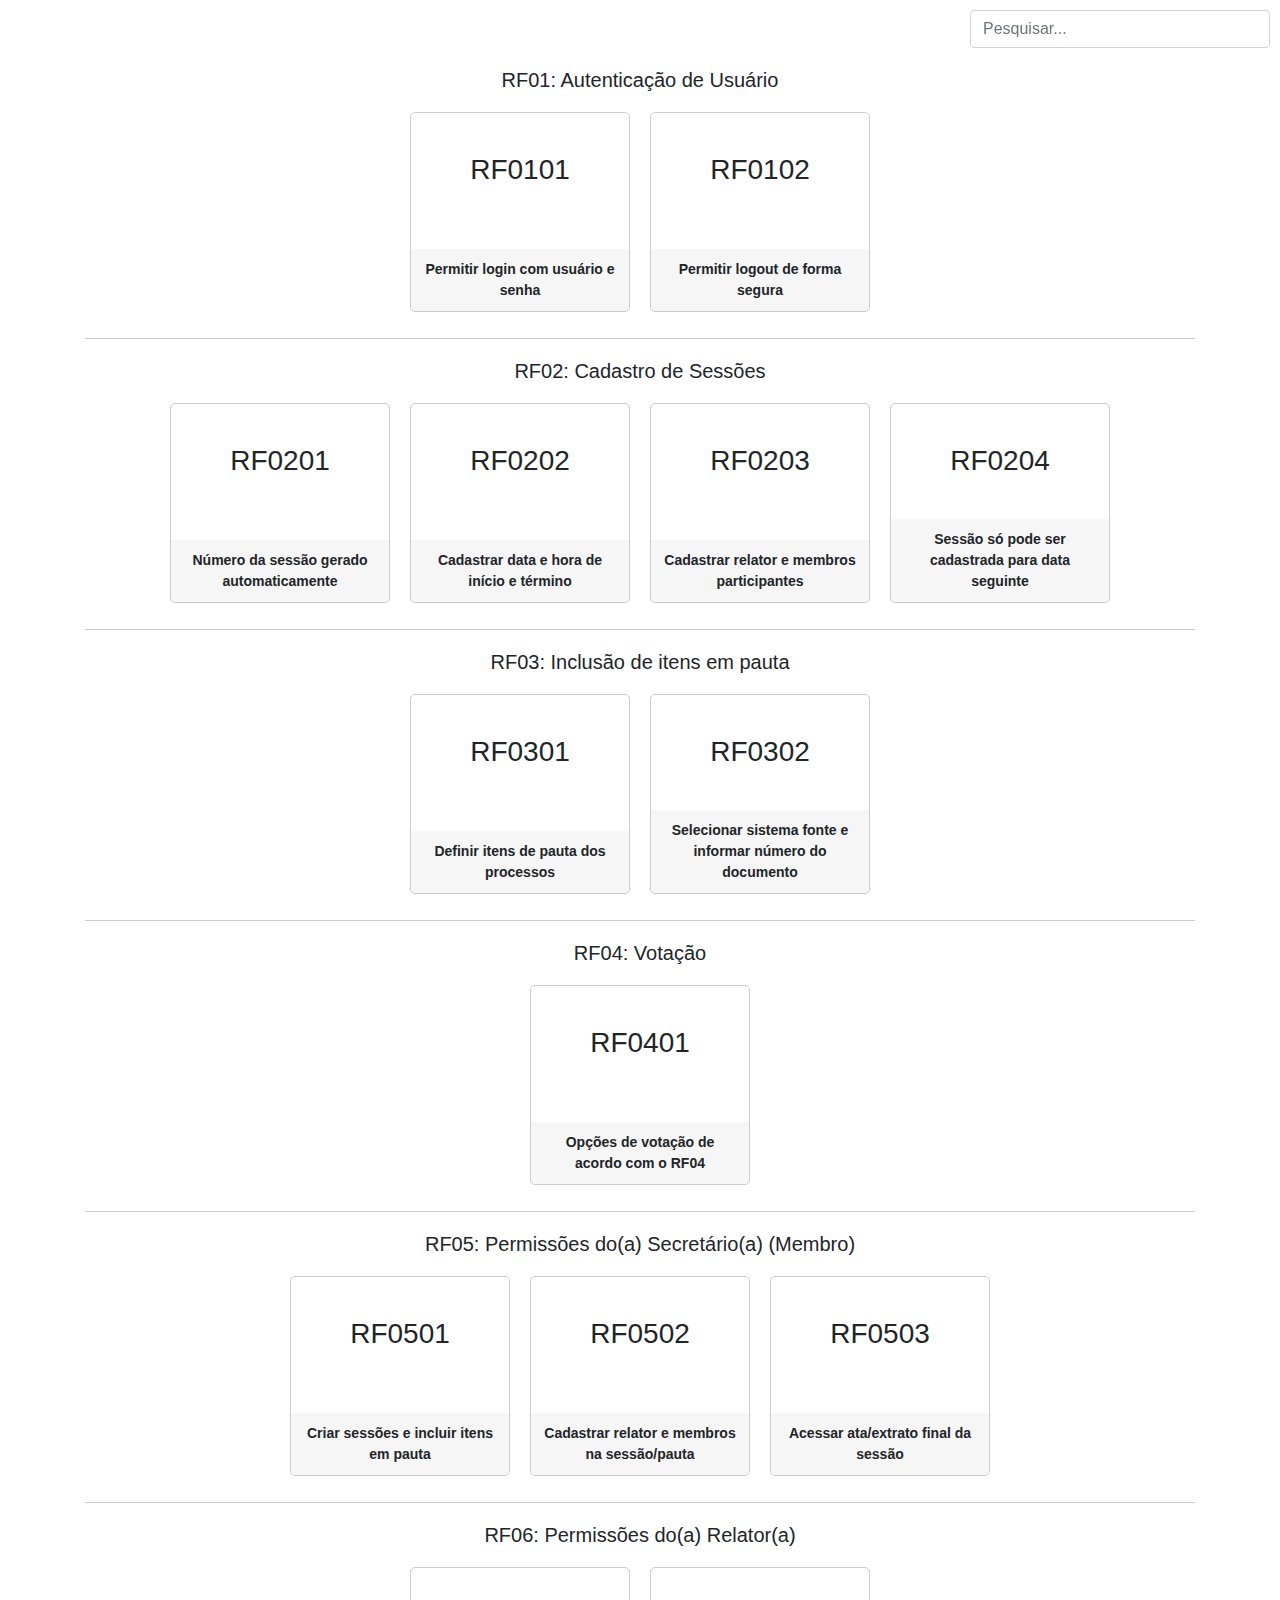
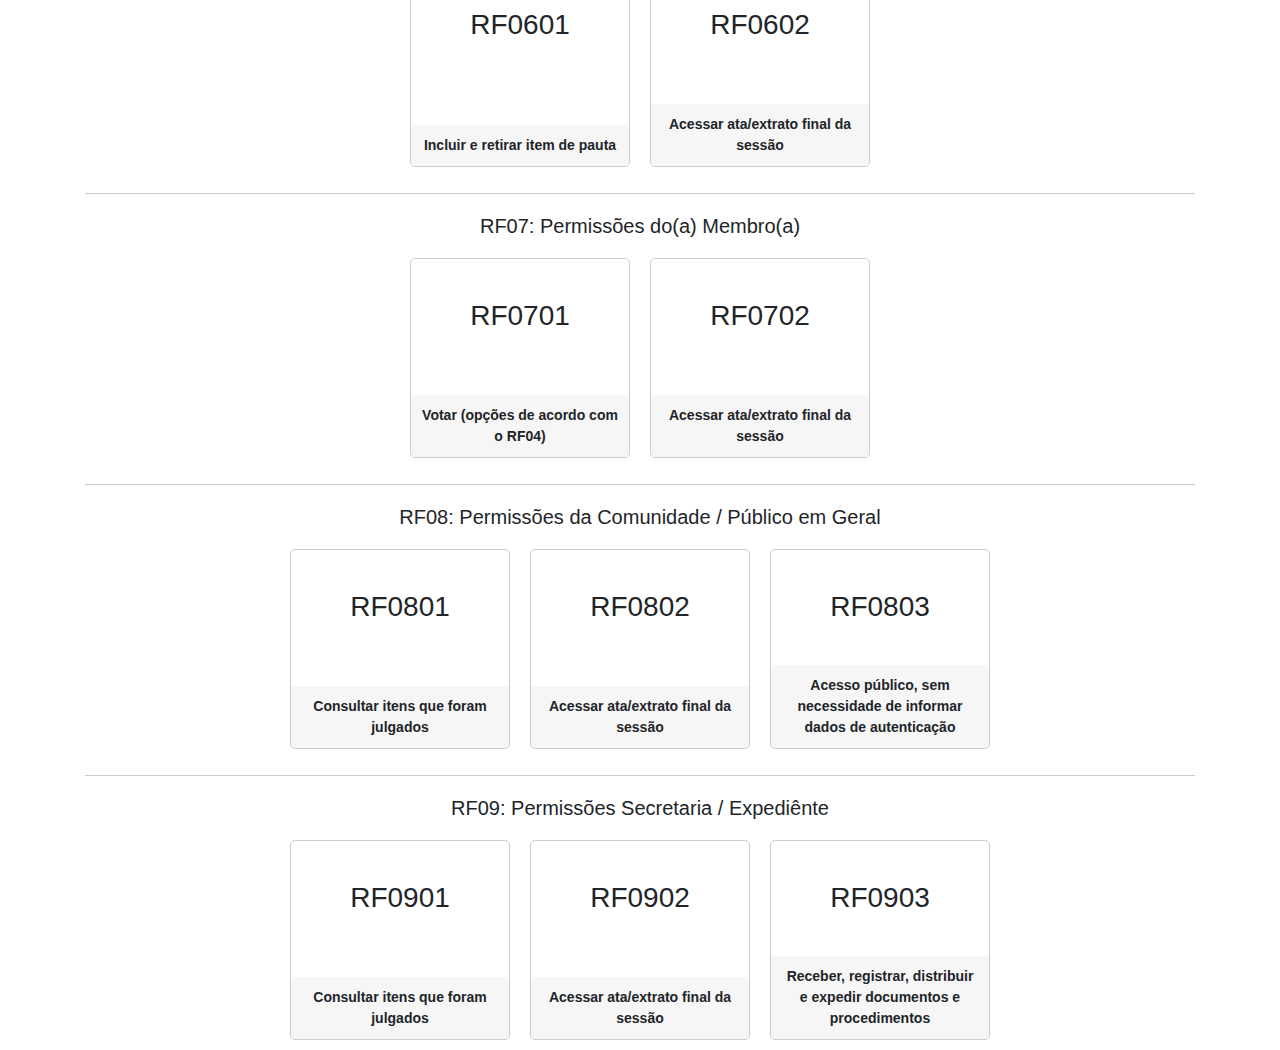
<file: outras/requisitos.html>
<!DOCTYPE html>
<html lang="pt-br">

<head>
    <meta charset="UTF-8">
    <meta name="viewport" content="width=device-width, initial-scale=1.0">
    <title>Requisitos Funcionais</title>
    <link href="https://maxcdn.bootstrapcdn.com/bootstrap/4.5.2/css/bootstrap.min.css" rel="stylesheet">
    <style>
        .card-container {
            display: flex;
            flex-wrap: wrap;
            justify-content: center;
            align-items: flex-start;
        }

        .card {
            width: 220px;
            height: 200px;
            margin: 10px;
            border-radius: 5px;
            border: 1px solid #ccc;
            text-align: center;
            cursor: pointer;
            transition: transform 0.2s;
            position: relative;
        }

        .card:hover {
            transform: scale(1.05);
        }

        .card-text {
            font-size: 14px;
            font-weight: bold;
            padding: 10px;
            background-color: #f6f6f6;
            border-bottom-left-radius: 5px;
            border-bottom-right-radius: 5px;
            position: absolute;
            width: 100%;
            bottom: 0;
        }

        .card h3 {
            margin-top: 40px;
        }

        .section-title {
            width: 100%;
            text-align: center;
            margin-top: 20px;
            margin-bottom: 10px;
        }

        hr {
            width: 100%;
            border-top: 1px solid #ccc;
        }

        .search-bar {
            position: fixed;
            top: 10px;
            right: 10px;
            width: 300px;
            z-index: 1000;
        }

        mark {
            background-color: yellow;
        }
    </style>
</head>

<body>
    <div class="search-bar">
        <input type="text" id="searchInput" class="form-control" placeholder="Pesquisar...">
    </div>

    <div class="container mt-5">
        <div class="row">
            <div class="col-12">
                <h5 class="section-title">RF01: Autenticação de Usuário</h5>
                <div class="card-container">
                    <!-- RF01 Cards -->
                    <div class="card" onclick="window.location.href='link-to-RF0101.html'">
                        <h3>RF0101</h3>
                        <div class="card-text">Permitir login com usuário e senha</div>
                    </div>
                    <div class="card" onclick="window.location.href='link-to-RF0102.html'">
                        <h3>RF0102</h3>
                        <div class="card-text">Permitir logout de forma segura</div>
                    </div>
                </div>

                <hr>

                <h5 class="section-title">RF02: Cadastro de Sessões</h5>
                <div class="card-container">
                    <!-- RF02 Cards -->
                    <div class="card" onclick="window.location.href='link-to-RF0201.html'">
                        <h3>RF0201</h3>
                        <div class="card-text">Número da sessão gerado automaticamente</div>
                    </div>
                    <div class="card" onclick="window.location.href='link-to-RF0202.html'">
                        <h3>RF0202</h3>
                        <div class="card-text">Cadastrar data e hora de início e término</div>
                    </div>
                    <div class="card" onclick="window.location.href='link-to-RF0203.html'">
                        <h3>RF0203</h3>
                        <div class="card-text">Cadastrar relator e membros participantes</div>
                    </div>
                    <div class="card" onclick="window.location.href='link-to-RF0204.html'">
                        <h3>RF0204</h3>
                        <div class="card-text">Sessão só pode ser cadastrada para data seguinte</div>
                    </div>
                </div>

                <hr>

                <h5 class="section-title">RF03: Inclusão de itens em pauta</h5>
                <div class="card-container">
                    <!-- RF03 Cards -->
                    <div class="card" onclick="window.location.href='link-to-RF0301.html'">
                        <h3>RF0301</h3>
                        <div class="card-text">Definir itens de pauta dos processos</div>
                    </div>
                    <div class="card" onclick="window.location.href='link-to-RF0302.html'">
                        <h3>RF0302</h3>
                        <div class="card-text">Selecionar sistema fonte e informar número do documento</div>
                    </div>
                </div>

                <hr>

                <h5 class="section-title">RF04: Votação</h5>
                <div class="card-container">
                    <!-- RF04 Cards -->
                    <div class="card" onclick="window.location.href='link-to-RF0401.html'">
                        <h3>RF0401</h3>
                        <div class="card-text">Opções de votação de acordo com o RF04</div>
                    </div>
                </div>

                <hr>

                <h5 class="section-title">RF05: Permissões do(a) Secretário(a) (Membro)</h5>
                <div class="card-container">
                    <!-- RF05 Cards -->
                    <div class="card" onclick="window.location.href='link-to-RF0501.html'">
                        <h3>RF0501</h3>
                        <div class="card-text">Criar sessões e incluir itens em pauta</div>
                    </div>
                    <div class="card" onclick="window.location.href='link-to-RF0502.html'">
                        <h3>RF0502</h3>
                        <div class="card-text">Cadastrar relator e membros na sessão/pauta</div>
                    </div>
                    <div class="card" onclick="window.location.href='link-to-RF0503.html'">
                        <h3>RF0503</h3>
                        <div class="card-text">Acessar ata/extrato final da sessão</div>
                    </div>
                </div>

                <hr>

                <h5 class="section-title">RF06: Permissões do(a) Relator(a)</h5>
                <div class="card-container">
                    <!-- RF06 Cards -->
                    <div class="card" onclick="window.location.href='link-to-RF0601.html'">
                        <h3>RF0601</h3>
                        <div class="card-text">Incluir e retirar item de pauta</div>
                    </div>
                    <div class="card" onclick="window.location.href='link-to-RF0602.html'">
                        <h3>RF0602</h3>
                        <div class="card-text">Acessar ata/extrato final da sessão</div>
                    </div>
                </div>

                <hr>

                <h5 class="section-title">RF07: Permissões do(a) Membro(a)</h5>
                <div class="card-container">
                    <!-- RF07 Cards -->
                    <div class="card" onclick="window.location.href='link-to-RF0701.html'">
                        <h3>RF0701</h3>
                        <div class="card-text">Votar (opções de acordo com o RF04)</div>
                    </div>
                    <div class="card" onclick="window.location.href='link-to-RF0702.html'">
                        <h3>RF0702</h3>
                        <div class="card-text">Acessar ata/extrato final da sessão</div>
                    </div>
                </div>

                <hr>

                <h5 class="section-title">RF08: Permissões da Comunidade / Público em Geral</h5>
                <div class="card-container">
                    <!-- RF08 Cards -->
                    <div class="card" onclick="window.location.href='link-to-RF0801.html'">
                        <h3>RF0801</h3>
                        <div class="card-text">Consultar itens que foram julgados</div>
                    </div>
                    <div class="card" onclick="window.location.href='link-to-RF0802.html'">
                        <h3>RF0802</h3>
                        <div class="card-text">Acessar ata/extrato final da sessão</div>
                    </div>
                    <div class="card" onclick="window.location.href='link-to-RF0803.html'">
                        <h3>RF0803</h3>
                        <div class="card-text">Acesso público, sem necessidade de informar dados de autenticação</div>
                    </div>
                </div>

                <hr>

                <h5 class="section-title">RF09: Permissões Secretaria / Expediênte</h5>
                <div class="card-container">
                    <!-- RF09 Cards -->
                    <div class="card" onclick="window.location.href='link-to-RF0901.html'">
                        <h3>RF0901</h3>
                        <div class="card-text">Consultar itens que foram julgados</div>
                    </div>
                    <div class="card" onclick="window.location.href='link-to-RF0902.html'">
                        <h3>RF0902</h3>
                        <div class="card-text">Acessar ata/extrato final da sessão</div>
                    </div>
                    <div class="card" onclick="window.location.href='link-to-RF0903.html'">
                        <h3>RF0903</h3>
                        <div class="card-text">Receber, registrar, distribuir e expedir documentos e procedimentos</div>
                    </div>
                </div>
            </div>
        </div>
    </div>

    <script src="https://ajax.googleapis.com/ajax/libs/jquery/3.5.1/jquery.min.js"></script>
    <script src="https://cdnjs.cloudflare.com/ajax/libs/popper.js/1.16.0/umd/popper.min.js"></script>
    <script src="https://maxcdn.bootstrapcdn.com/bootstrap/4.5.2/js/bootstrap.min.js"></script>
    
    <script>
        document.getElementById('searchInput').addEventListener('input', function() {
            var filter = this.value.trim().toLowerCase();
            var cards = document.getElementsByClassName('card');
            Array.prototype.forEach.call(cards, function(card) {
                var text = card.textContent || card.innerText;
                if (filter === "") {
                    card.style.display = "";
                    card.innerHTML = card.innerHTML.replace(/<\/?mark[^>]*>/g, ''); // Remove existing <mark> tags
                } else if (similarMatch(text, filter)) {
                    card.style.display = "";
                    highlight(card, filter);
                } else {
                    card.style.display = "none";
                }
            });
        });
    
        function highlight(card, filter) {
            var innerHTML = card.innerHTML;
            var regex = new RegExp(filter, 'gi');
            innerHTML = innerHTML.replace(/<\/?mark[^>]*>/g, ''); // Remove existing <mark> tags
            innerHTML = innerHTML.replace(regex, function(match) {
                return '<mark>' + match + '</mark>';
            });
            card.innerHTML = innerHTML;
        }
    
        function similarMatch(text, filter) {
            var stemmedText = text.toLowerCase().replace(/(ões|ão|ar|er|ir|s|es|ás|em|ens|is|e|r|d|m|c)$/gi, '');
            var stemmedFilter = filter.toLowerCase().replace(/(ões|ão|ar|er|ir|s|es|ás|em|ens|is|e|r|d|m|c)$/gi, '');
            return stemmedText.includes(stemmedFilter);
        }
    </script>
    
    
    
    
</body>

</html>
</file>
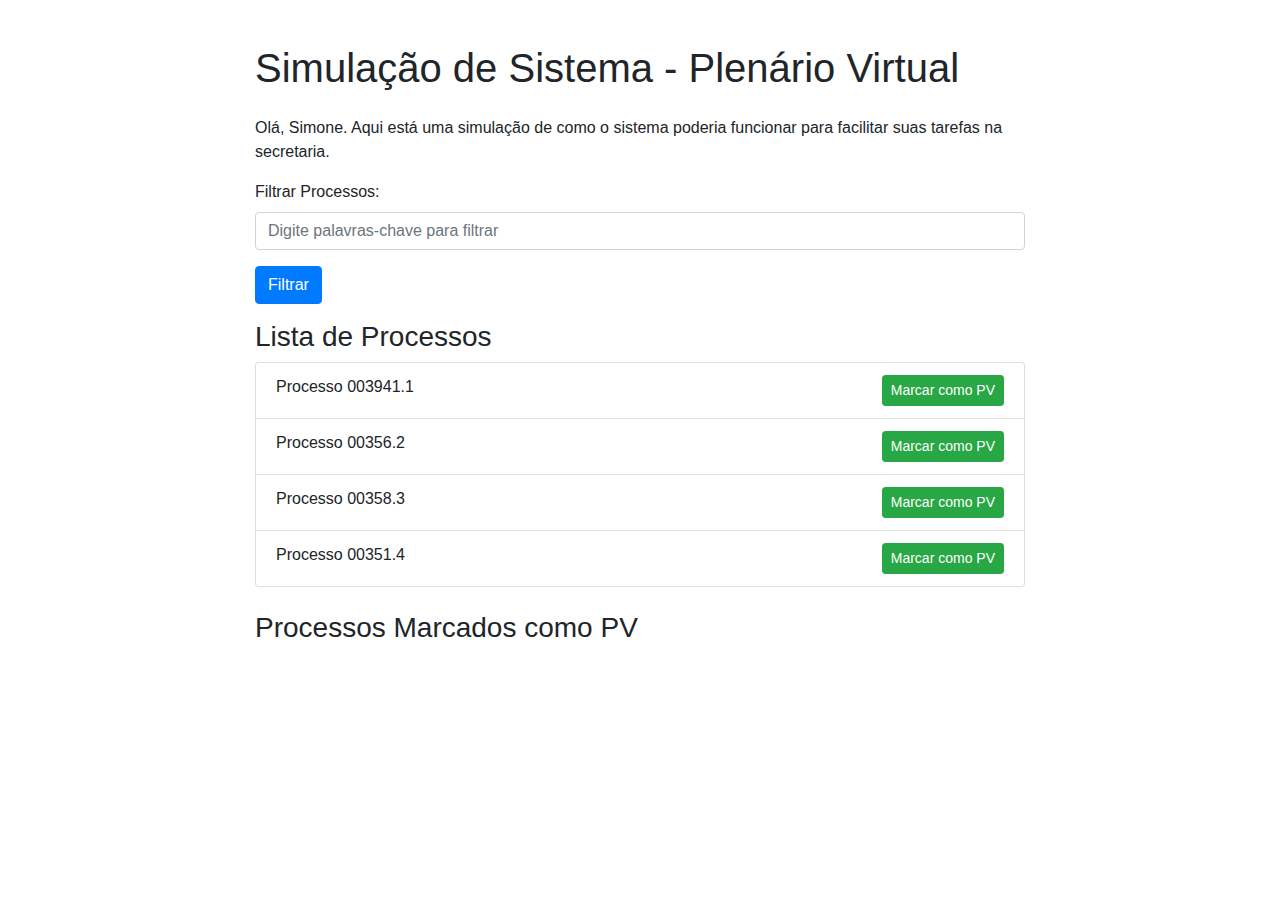
<file: outras/telamarcarpv.html>
<!DOCTYPE html>
<html lang="pt-BR">
<head>
    <meta charset="UTF-8">
    <meta name="viewport" content="width=device-width, initial-scale=1.0">
    <title>Simulação de Sistema - Plenário Virtual</title>
    <link href="https://maxcdn.bootstrapcdn.com/bootstrap/4.5.2/css/bootstrap.min.css" rel="stylesheet">
    <style>
        body {
            padding: 20px;
        }
        .container {
            max-width: 800px;
        }
    </style>
</head>
<body>
    <div class="container">
        <h1 class="my-4">Simulação de Sistema - Plenário Virtual</h1>
        <p>Olá, Simone. Aqui está uma simulação de como o sistema poderia funcionar para facilitar suas tarefas na secretaria.</p>
        
        <div class="form-group">
            <label for="filter">Filtrar Processos:</label>
            <input type="text" class="form-control" id="filter" placeholder="Digite palavras-chave para filtrar">
        </div>
        
        <button class="btn btn-primary mb-3" onclick="filtrarProcessos()">Filtrar</button>
        
        <h3>Lista de Processos</h3>
        <ul class="list-group" id="processList">
            <li class="list-group-item">
                Processo 003941.1 <button class="btn btn-sm btn-success float-right" onclick="marcarPV(this)">Marcar como PV</button>
            </li>
            <li class="list-group-item">
                Processo 00356.2 <button class="btn btn-sm btn-success float-right" onclick="marcarPV(this)">Marcar como PV</button>
            </li>
            <li class="list-group-item">
                Processo 00358.3 <button class="btn btn-sm btn-success float-right" onclick="marcarPV(this)">Marcar como PV</button>
            </li>
            <li class="list-group-item">
                Processo 00351.4 <button class="btn btn-sm btn-success float-right" onclick="marcarPV(this)">Marcar como PV</button>
            </li>
        </ul>
        
        <h3 class="mt-4">Processos Marcados como PV</h3>
        <ul class="list-group" id="pvList">
            <!-- Processos marcados como PV serão adicionados aqui -->
        </ul>
    </div>

    <script>
        function filtrarProcessos() {
            const filter = document.getElementById('filter').value.toLowerCase();
            const processList = document.getElementById('processList');
            const items = processList.getElementsByTagName('li');
            
            for (let i = 0; i < items.length; i++) {
                let item = items[i];
                if (item.innerHTML.toLowerCase().indexOf(filter) > -1) {
                    item.style.display = "";
                } else {
                    item.style.display = "none";
                }
            }
        }

        function marcarPV(button) {
            const processItem = button.parentNode;
            const pvList = document.getElementById('pvList');
            
            button.remove();
            processItem.classList.remove('list-group-item');
            processItem.classList.add('list-group-item-success');
            pvList.appendChild(processItem);
        }
    </script>
    
    <script src="https://code.jquery.com/jquery-3.5.1.slim.min.js"></script>
    <script src="https://cdn.jsdelivr.net/npm/@popperjs/core@2.5.4/dist/umd/popper.min.js"></script>
    <script src="https://maxcdn.bootstrapcdn.com/bootstrap/4.5.2/js/bootstrap.min.js"></script>
</body>
</html>
</file>
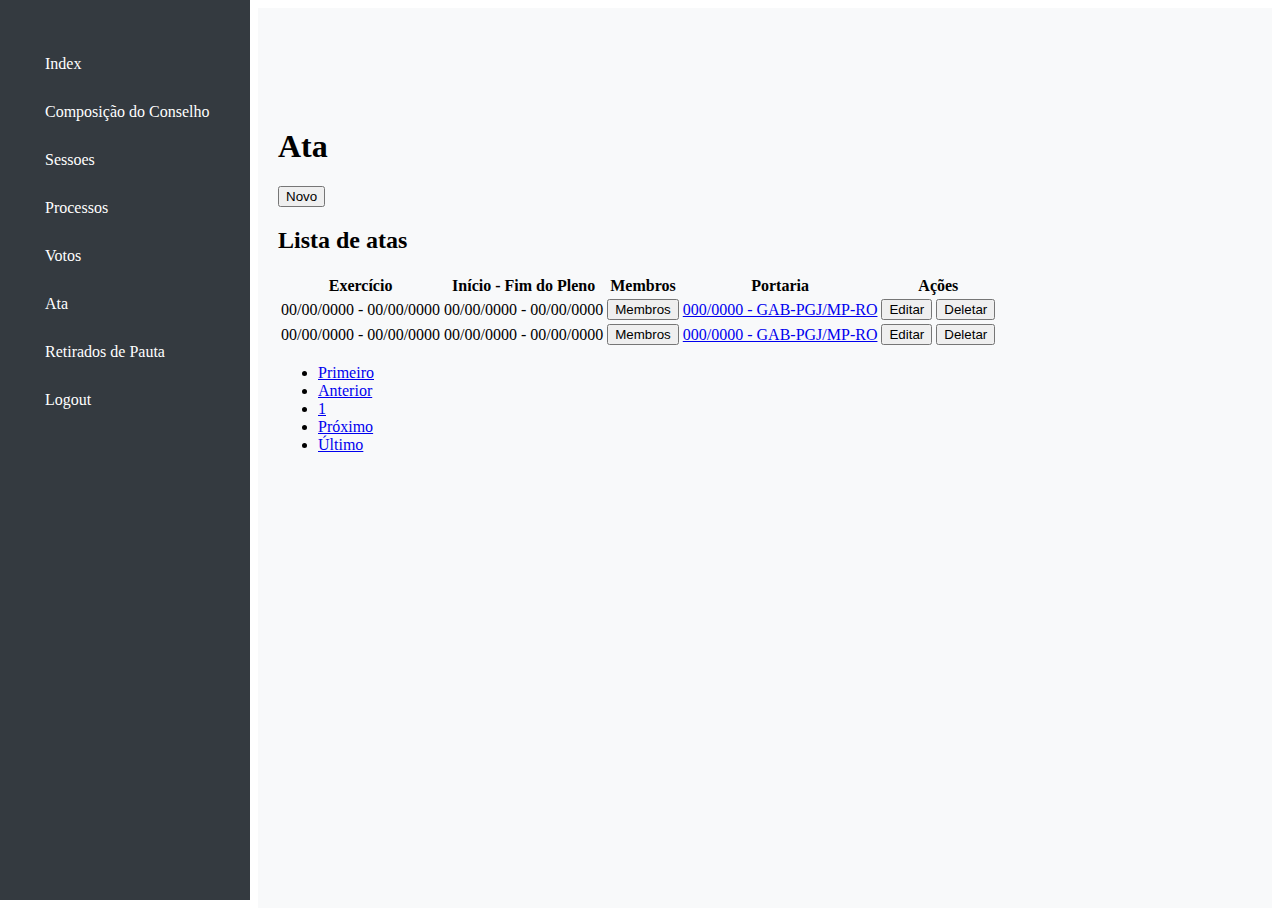
<file: paginas/atas.html>
<!DOCTYPE html>
<html lang="en">
<head>
    <meta charset="UTF-8">
    <meta http-equiv="X-UA-Compatible" content="IE=edge">
    <meta name="viewport" content="width=device-width, initial-scale=1.0">
    <title>Composição dos membros</title>
    <!-- Link para Lineicons para ícones -->
    <link href="https://cdn.lineicons.com/4.0/lineicons.css" rel="stylesheet" />
    <!-- Link para Bootstrap CSS -->
    <link href="https://cdn.jsdelivr.net/npm/bootstrap@5.3.0-alpha3/dist/css/bootstrap.min.css" rel="stylesheet"
        integrity="sha384-KK94CHFLLe+nY2dmCWGMq91rCGa5gtU4mk92HdvYe+M/SXH301p5ILy+dN9+nJOZ" crossorigin="anonymous">
    <!-- Link para CSS personalizado -->
    <link rel="stylesheet" href="/css/style.css">
</head>
<body>
    <div class="wrapper">


    


        <!-- Placeholder para o menu dinâmico -->
        <div id="menu"></div>

        
        <main class="main p-3">
            <div id="content">
                <div class="main-content">
                    <div class="d-flex justify-content-between flex-wrap flex-md-nowrap align-items-center pt-3 pb-2 mb-3 border-bottom">
                        <h1 class="h2">Ata</h1>
                        <div class="btn-toolbar mb-2 mb-md-0">
                            <button type="button" class="btn btn-sm btn-outline-secondary">
                                Novo
                            </button>
                        </div>
                    </div>
                
                    <h2>Lista de atas</h2>
                    <div class="table-responsive">
                        <table class="table table-bordered table-hover table-sm">
                            <thead>
                                <tr class="table-header">
                                    <th>Exercício</th>
                                    <th>Início - Fim do Pleno</th>
                                    <th>Membros</th>
                                    <th>Portaria</th>
                                    <th>Ações</th>
                                </tr>
                            </thead>
                            <tbody>
                                <tr class="table-content">
                                    <td>00/00/0000 - 00/00/0000</td>
                                    <td>00/00/0000 - 00/00/0000</td>
                                    <td><button class="btn btn-primary btn-sm">Membros</button></td>
                                    <td><a href="#" class="btn btn-link">000/0000 - GAB-PGJ/MP-RO</a></td>
                                    <td>
                                        <button class="btn btn-sm btn-warning">Editar</button>
                                        <button class="btn btn-sm btn-danger">Deletar</button>
                                    </td>
                                </tr>
                                <tr class="table-content">
                                    <td>00/00/0000 - 00/00/0000</td>
                                    <td>00/00/0000 - 00/00/0000</td>

                                    <td>
                                        <button class="btn btn-primary btn-sm">Membros</button>
                                    </td>
                                    <td><a href="#" class="btn btn-link">000/0000 - GAB-PGJ/MP-RO</a></td>
                                    <td>
                                        <button class="btn btn-sm btn-warning">Editar</button>
                                        <button class="btn btn-sm btn-danger">Deletar</button>
                                    </td>
                                </tr>
                            </tbody>
                        </table>
                    </div>
                    <nav aria-label="Page navigation example">
                        <ul class="pagination">
                            <li class="page-item"><a class="page-link" href="#">Primeiro</a></li>
                            <li class="page-item"><a class="page-link" href="#">Anterior</a></li>
                            <li class="page-item"><a class="page-link" href="#">1</a></li>
                            <li class="page-item"><a class="page-link" href="#">Próximo</a></li>
                            <li class="page-item"><a class="page-link" href="#">Último</a></li>
                        </ul>
                    </nav>
                </div>
            </div>
        </main>
    </div>
    <!-- Link para o bundle JS do Bootstrap -->
    <script src="https://cdn.jsdelivr.net/npm/bootstrap@5.3.0-alpha3/dist/js/bootstrap.bundle.min.js"
        integrity="sha384-ENjdO4Dr2bkBIFxQpeoTz1HIcje39Wm4jDKdf19U8gI4ddQ3GYNS7NTKfAdVQSZe" crossorigin="anonymous"></script>
    <!-- Link para o script personalizado para carregar o menu -->
    <script src="/script/script.js"></script>
</body>
</html>
</file>
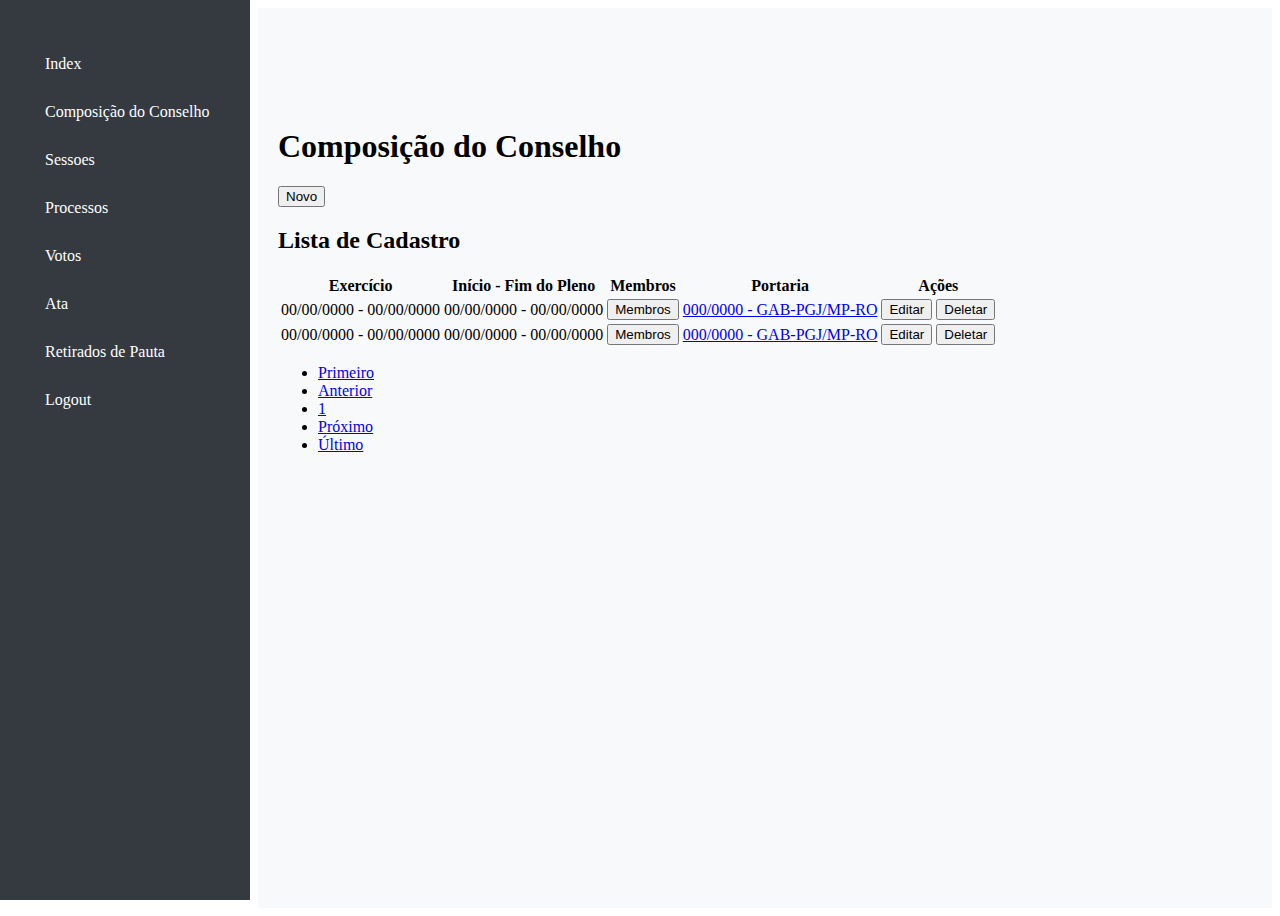
<file: paginas/composicao.html>
<!DOCTYPE html>
<html lang="en">
<head>
    <meta charset="UTF-8">
    <meta http-equiv="X-UA-Compatible" content="IE=edge">
    <meta name="viewport" content="width=device-width, initial-scale=1.0">
    <title>Composição dos membros</title>
    <!-- Link para Lineicons para ícones -->
    <link href="https://cdn.lineicons.com/4.0/lineicons.css" rel="stylesheet" />
    <!-- Link para Bootstrap CSS -->
    <link href="https://cdn.jsdelivr.net/npm/bootstrap@5.3.0-alpha3/dist/css/bootstrap.min.css" rel="stylesheet"
        integrity="sha384-KK94CHFLLe+nY2dmCWGMq91rCGa5gtU4mk92HdvYe+M/SXH301p5ILy+dN9+nJOZ" crossorigin="anonymous">
    <!-- Link para CSS personalizado -->
    <link rel="stylesheet" href="/css/style.css">
</head>
<body>
    <div class="wrapper">
        <div id="cabecalho"></div>
        <!-- Div do Menu -->
        <div id="menu"></div>
        <!-- Fim da Div do Menu -->
        <main class="main p-3">
            <div id="content">
                <div class="main-content">
                    <div class="d-flex justify-content-between flex-wrap flex-md-nowrap align-items-center pt-3 pb-2 mb-3 border-bottom">
                        <h1 class="h2">Composição do Conselho</h1>
                        <div class="btn-toolbar mb-2 mb-md-0">
                            <button type="button" class="btn btn-sm btn-outline-secondary">
                                Novo
                            </button>
                        </div>
                    </div>
                
                    <h2>Lista de Cadastro</h2>
                    <div class="table-responsive">
                        <table class="table table-bordered table-hover table-sm">
                            <thead>
                                <tr class="table-header">
                                    <th>Exercício</th>
                                    <th>Início - Fim do Pleno</th>
                                    <th>Membros</th>
                                    <th>Portaria</th>
                                    <th>Ações</th>
                                </tr>
                            </thead>
                            <tbody>
                                <tr class="table-content">
                                    <td>00/00/0000 - 00/00/0000</td>
                                    <td>00/00/0000 - 00/00/0000</td>
                                    <td>
                                        <button class="btn btn-primary btn-sm">Membros</button>
                                    </td>
                                    <td>
                                        <a href="#" class="btn btn-link">000/0000 - GAB-PGJ/MP-RO</a>
                                    </td>
                                    <td>
                                        <button class="btn btn-sm btn-warning">Editar</button>
                                        <button class="btn btn-sm btn-danger">Deletar</button>
                                    </td>
                                </tr>
                                <tr class="table-content">
                                    <td>00/00/0000 - 00/00/0000</td>
                                    <td>00/00/0000 - 00/00/0000</td>
                                    <td><button class="btn btn-primary btn-sm">Membros</button></td>
                                    <td><a href="#" class="btn btn-link">000/0000 - GAB-PGJ/MP-RO</a></td>
                                    <td>
                                        <button class="btn btn-sm btn-warning">Editar</button>
                                        <button class="btn btn-sm btn-danger">Deletar</button>
                                    </td>
                                </tr>
                            </tbody>
                        </table>
                    </div>
                    <nav aria-label="Page navigation example">
                        <ul class="pagination">
                            <li class="page-item"><a class="page-link" href="#">Primeiro</a></li>
                            <li class="page-item"><a class="page-link" href="#">Anterior</a></li>
                            <li class="page-item"><a class="page-link" href="#">1</a></li>
                            <li class="page-item"><a class="page-link" href="#">Próximo</a></li>
                            <li class="page-item"><a class="page-link" href="#">Último</a></li>
                        </ul>
                    </nav>
                </div>
            </div>
        </main>
    </div>

    <!--POP UP com informações-->
    <div id="listaMembros"></div>

    <!-- Link para o bundle JS do Bootstrap -->
    <script src="https://cdn.jsdelivr.net/npm/bootstrap@5.3.0-alpha3/dist/js/bootstrap.bundle.min.js"
        integrity="sha384-ENjdO4Dr2bkBIFxQpeoTz1HIcje39Wm4jDKdf19U8gI4ddQ3GYNS7NTKfAdVQSZe" crossorigin="anonymous"></script>
    <!-- Link para o script personalizado para carregar o menu -->
    <script src="/script/script.js"></script>
</body>
</html>
</file>
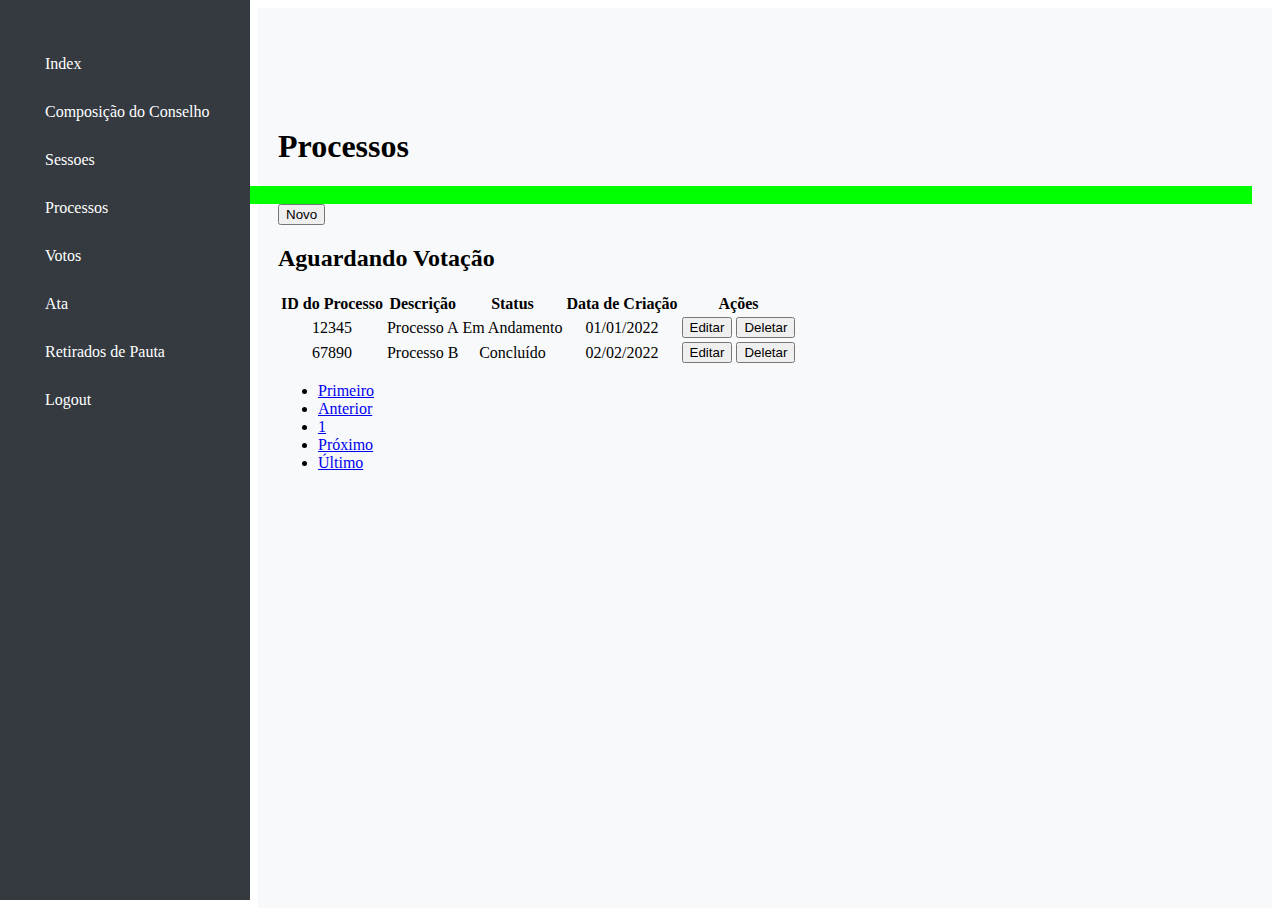
<file: paginas/processos-aguardando-votacao.html>
<!DOCTYPE html>
<html lang="en">

<head>
    <meta charset="UTF-8">
    <meta http-equiv="X-UA-Compatible" content="IE=edge">
    <meta name="viewport" content="width=device-width, initial-scale=1.0">
    <title>Processos</title>
    <!-- Link para Lineicons para ícones -->
    <link href="https://cdn.lineicons.com/4.0/lineicons.css" rel="stylesheet" />
    <!-- Link para Bootstrap CSS -->
    <link href="https://cdn.jsdelivr.net/npm/bootstrap@5.3.0-alpha3/dist/css/bootstrap.min.css" rel="stylesheet"
        integrity="sha384-KK94CHFLLe+nY2dmCWGMq91rCGa5gtU4mk92HdvYe+M/SXH301p5ILy+dN9+nJOZ" crossorigin="anonymous">
    <!-- Link para CSS personalizado -->
    <link rel="stylesheet" href="/css/style.css">
</head>

<body>
    <div class="wrapper">
        <div id="cabecalho"></div>
        <!-- Placeholder para o menu dinâmico -->
        <div id="menu"></div>
        <main class="main p-3">
            <div id="content">
                <div class="main-content">
                    <div class="d-flex justify-content-between flex-wrap flex-md-nowrap align-items-center pt-3 pb-2 mb-3 border-bottom">
                        <h1 class="h2">Processos</h1>

                        <div class="voltar"> <a href="../index.html">Voltar</a></div>
                        <div class="btn-toolbar mb-2 mb-md-0">
                            <button type="button" class="btn btn-sm btn-outline-secondary">
                                Novo
                            </button>
                        </div>
                    </div>
                
                    <h2>Aguardando Votação</h2>
                    <div class="table-responsive">
                        <table class="table table-bordered table-hover table-sm">
                            <thead>
                                <tr class="table-header">
                                    <th>ID do Processo</th>
                                    <th>Descrição</th>
                                    <th>Status</th>
                                    <th>Data de Criação</th>
                                    <th>Ações</th>
                                </tr>
                            </thead>
                            <tbody>
                                <tr class="table-content">
                                    <td>12345</td>
                                    <td>Processo A</td>
                                    <td>Em Andamento</td>
                                    <td>01/01/2022</td>
                                    <td>
                                        <button class="btn btn-sm btn-warning">Editar</button>
                                        <button class="btn btn-sm btn-danger">Deletar</button>
                                    </td>
                                </tr>
                                <tr class="table-content">
                                    <td>67890</td>
                                    <td>Processo B</td>
                                    <td>Concluído</td>
                                    <td>02/02/2022</td>
                                    <td>
                                        <button class="btn btn-sm btn-warning">Editar</button>
                                        <button class="btn btn-sm btn-danger">Deletar</button>
                                    </td>
                                </tr>
                            </tbody>
                        </table>
                    </div>
                    <nav aria-label="Page navigation example">
                        <ul class="pagination">
                            <li class="page-item"><a class="page-link" href="#">Primeiro</a></li>
                            <li class="page-item"><a class="page-link" href="#">Anterior</a></li>
                            <li class="page-item"><a class="page-link" href="#">1</a></li>
                            <li class="page-item"><a class="page-link" href="#">Próximo</a></li>
                            <li class="page-item"><a class="page-link" href="#">Último</a></li>
                        </ul>
                    </nav>
                </div>
            </div>
        </main>
    </div>
    <!-- Link para o bundle JS do Bootstrap -->
    <script src="https://cdn.jsdelivr.net/npm/bootstrap@5.3.0-alpha3/dist/js/bootstrap.bundle.min.js"
        integrity="sha384-ENjdO4Dr2bkBIFxQpeoTz1HIcje39Wm4jDKdf19U8gI4ddQ3GYNS7NTKfAdVQSZe" crossorigin="anonymous"></script>
    <!-- Link para o script personalizado para carregar o menu -->
    <script src="/script/script.js"></script>
</body>

</html>
</file>
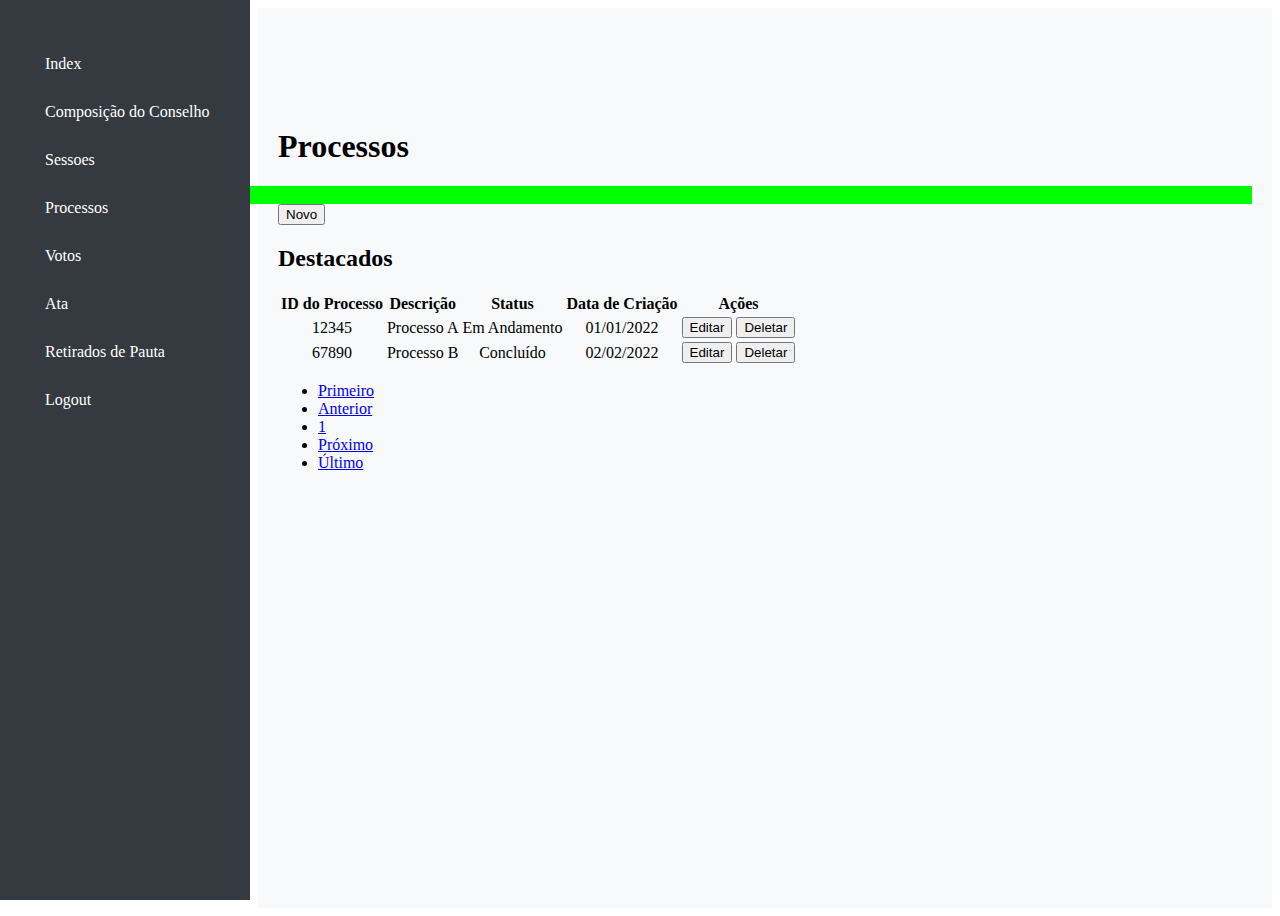
<file: paginas/processos-destacados.html>
<!DOCTYPE html>
<html lang="en">

<head>
    <meta charset="UTF-8">
    <meta http-equiv="X-UA-Compatible" content="IE=edge">
    <meta name="viewport" content="width=device-width, initial-scale=1.0">
    <title>Processos</title>
    <!-- Link para Lineicons para ícones -->
    <link href="https://cdn.lineicons.com/4.0/lineicons.css" rel="stylesheet" />
    <!-- Link para Bootstrap CSS -->
    <link href="https://cdn.jsdelivr.net/npm/bootstrap@5.3.0-alpha3/dist/css/bootstrap.min.css" rel="stylesheet"
        integrity="sha384-KK94CHFLLe+nY2dmCWGMq91rCGa5gtU4mk92HdvYe+M/SXH301p5ILy+dN9+nJOZ" crossorigin="anonymous">
    <!-- Link para CSS personalizado -->
    <link rel="stylesheet" href="/css/style.css">
</head>

<body>
    <div class="wrapper">
        <div id="cabecalho"></div>
        <!-- Placeholder para o menu dinâmico -->
        <div id="menu"></div>
        <main class="main p-3">
            <div id="content">
                <div class="main-content">
                    <div class="d-flex justify-content-between flex-wrap flex-md-nowrap align-items-center pt-3 pb-2 mb-3 border-bottom">
                        <h1 class="h2">Processos</h1>

                        <div class="voltar"> <a href="../index.html">Voltar</a></div>
                        
                        <div class="btn-toolbar mb-2 mb-md-0">
                            <button type="button" class="btn btn-sm btn-outline-secondary">
                                Novo
                            </button>
                        </div>
                    </div>
                
                    <h2>Destacados</h2>
                    <div class="table-responsive">
                        <table class="table table-bordered table-hover table-sm">
                            <thead>
                                <tr class="table-header">
                                    <th>ID do Processo</th>
                                    <th>Descrição</th>
                                    <th>Status</th>
                                    <th>Data de Criação</th>
                                    <th>Ações</th>
                                </tr>
                            </thead>
                            <tbody>
                                <tr class="table-content">
                                    <td>12345</td>
                                    <td>Processo A</td>
                                    <td>Em Andamento</td>
                                    <td>01/01/2022</td>
                                    <td>
                                        <button class="btn btn-sm btn-warning">Editar</button>
                                        <button class="btn btn-sm btn-danger">Deletar</button>
                                    </td>
                                </tr>
                                <tr class="table-content">
                                    <td>67890</td>
                                    <td>Processo B</td>
                                    <td>Concluído</td>
                                    <td>02/02/2022</td>
                                    <td>
                                        <button class="btn btn-sm btn-warning">Editar</button>
                                        <button class="btn btn-sm btn-danger">Deletar</button>
                                    </td>
                                </tr>
                            </tbody>
                        </table>
                    </div>
                    <nav aria-label="Page navigation example">
                        <ul class="pagination">
                            <li class="page-item"><a class="page-link" href="#">Primeiro</a></li>
                            <li class="page-item"><a class="page-link" href="#">Anterior</a></li>
                            <li class="page-item"><a class="page-link" href="#">1</a></li>
                            <li class="page-item"><a class="page-link" href="#">Próximo</a></li>
                            <li class="page-item"><a class="page-link" href="#">Último</a></li>
                        </ul>
                    </nav>
                </div>
            </div>
        </main>
    </div>
    <!-- Link para o bundle JS do Bootstrap -->
    <script src="https://cdn.jsdelivr.net/npm/bootstrap@5.3.0-alpha3/dist/js/bootstrap.bundle.min.js"
        integrity="sha384-ENjdO4Dr2bkBIFxQpeoTz1HIcje39Wm4jDKdf19U8gI4ddQ3GYNS7NTKfAdVQSZe" crossorigin="anonymous"></script>
    <!-- Link para o script personalizado para carregar o menu -->
    <script src="/script/script.js"></script>
</body>

</html>
</file>
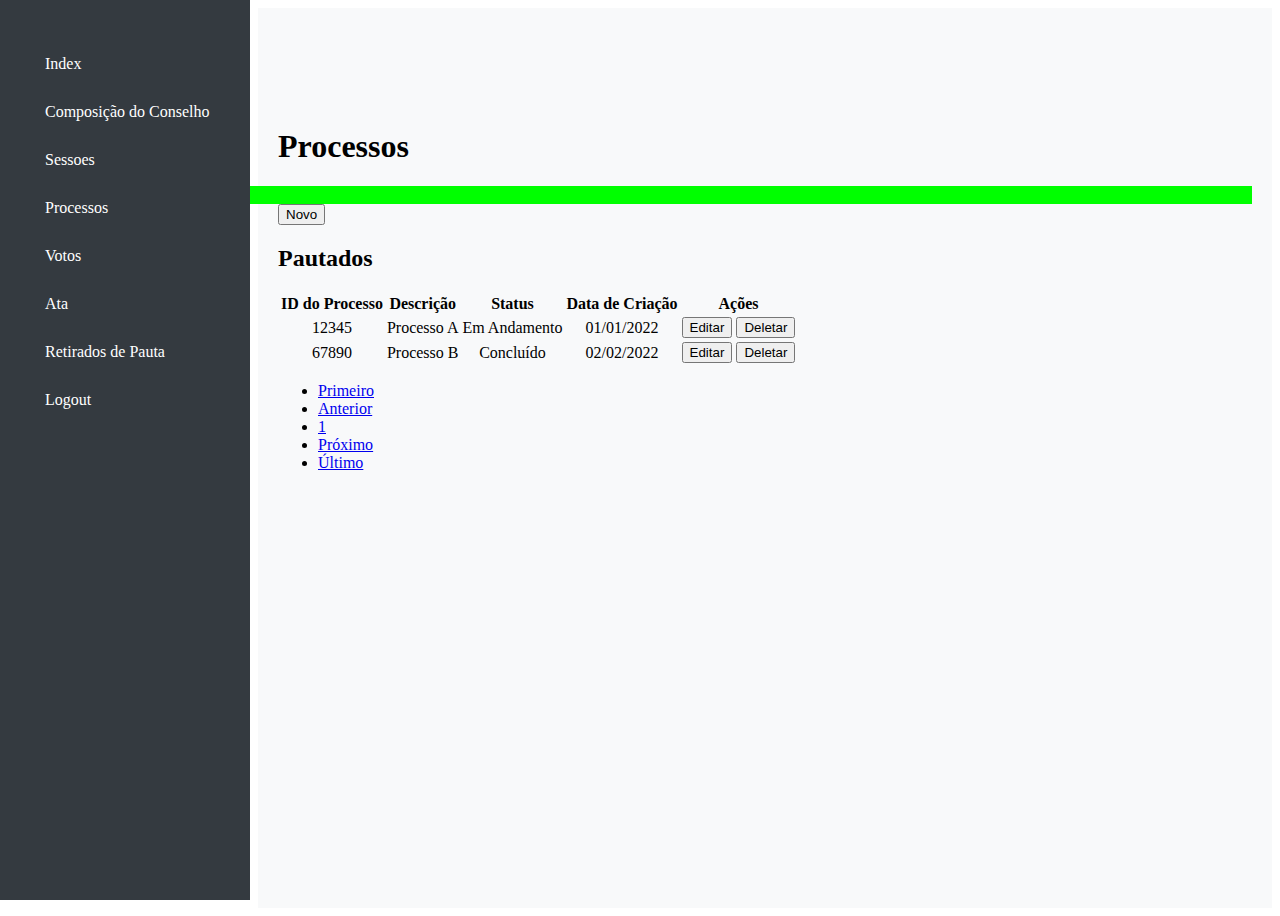
<file: paginas/processos-pautados.html>
<!DOCTYPE html>
<html lang="en">

<head>
    <meta charset="UTF-8">
    <meta http-equiv="X-UA-Compatible" content="IE=edge">
    <meta name="viewport" content="width=device-width, initial-scale=1.0">
    <title>Processos</title>
    <!-- Link para Lineicons para ícones -->
    <link href="https://cdn.lineicons.com/4.0/lineicons.css" rel="stylesheet" />
    <!-- Link para Bootstrap CSS -->
    <link href="https://cdn.jsdelivr.net/npm/bootstrap@5.3.0-alpha3/dist/css/bootstrap.min.css" rel="stylesheet"
        integrity="sha384-KK94CHFLLe+nY2dmCWGMq91rCGa5gtU4mk92HdvYe+M/SXH301p5ILy+dN9+nJOZ" crossorigin="anonymous">
    <!-- Link para CSS personalizado -->
    <link rel="stylesheet" href="/css/style.css">
</head>

<body>
    <div class="wrapper">
        <div id="cabecalho"></div>
        <!-- Placeholder para o menu dinâmico -->
        <div id="menu"></div>
        <main class="main p-3">
            <div id="content">
                <div class="main-content">
                    <div class="d-flex justify-content-between flex-wrap flex-md-nowrap align-items-center pt-3 pb-2 mb-3 border-bottom">
                        <h1 class="h2">Processos</h1>

                        <div class="voltar"> <a href="../index.html">Voltar</a></div>

                        <div class="btn-toolbar mb-2 mb-md-0">
                            <button type="button" class="btn btn-sm btn-outline-secondary">
                                Novo
                            </button>
                        </div>
                    </div>
                
                    <h2> Pautados</h2>
                    <div class="table-responsive">
                        <table class="table table-bordered table-hover table-sm">
                            <thead>
                                <tr class="table-header">
                                    <th>ID do Processo</th>
                                    <th>Descrição</th>
                                    <th>Status</th>
                                    <th>Data de Criação</th>
                                    <th>Ações</th>
                                </tr>
                            </thead>
                            <tbody>
                                <tr class="table-content">
                                    <td>12345</td>
                                    <td>Processo A</td>
                                    <td>Em Andamento</td>
                                    <td>01/01/2022</td>
                                    <td>
                                        <button class="btn btn-sm btn-warning">Editar</button>
                                        <button class="btn btn-sm btn-danger">Deletar</button>
                                    </td>
                                </tr>
                                <tr class="table-content">
                                    <td>67890</td>
                                    <td>Processo B</td>
                                    <td>Concluído</td>
                                    <td>02/02/2022</td>
                                    <td>
                                        <button class="btn btn-sm btn-warning">Editar</button>
                                        <button class="btn btn-sm btn-danger">Deletar</button>
                                    </td>
                                </tr>
                            </tbody>
                        </table>
                    </div>
                    <nav aria-label="Page navigation example">
                        <ul class="pagination">
                            <li class="page-item"><a class="page-link" href="#">Primeiro</a></li>
                            <li class="page-item"><a class="page-link" href="#">Anterior</a></li>
                            <li class="page-item"><a class="page-link" href="#">1</a></li>
                            <li class="page-item"><a class="page-link" href="#">Próximo</a></li>
                            <li class="page-item"><a class="page-link" href="#">Último</a></li>
                        </ul>
                    </nav>
                </div>
            </div>
        </main>
    </div>
    <!-- Link para o bundle JS do Bootstrap -->
    <script src="https://cdn.jsdelivr.net/npm/bootstrap@5.3.0-alpha3/dist/js/bootstrap.bundle.min.js"
        integrity="sha384-ENjdO4Dr2bkBIFxQpeoTz1HIcje39Wm4jDKdf19U8gI4ddQ3GYNS7NTKfAdVQSZe" crossorigin="anonymous"></script>
    <!-- Link para o script personalizado para carregar o menu -->
    <script src="/script/script.js"></script>
</body>

</html>
</file>
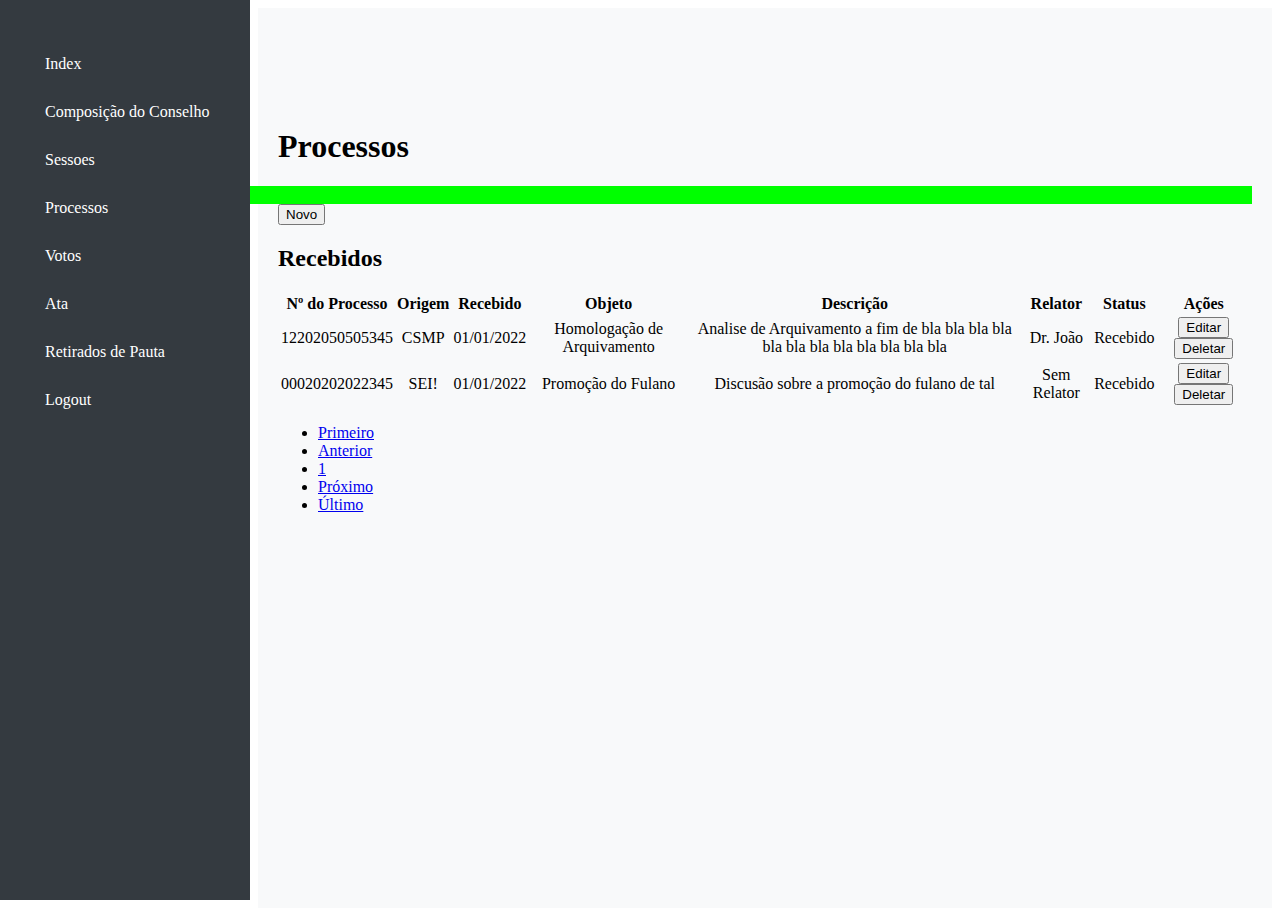
<file: paginas/processos-recebidos.html>
<!DOCTYPE html>
<html lang="en">

<head>
    <meta charset="UTF-8">
    <meta http-equiv="X-UA-Compatible" content="IE=edge">
    <meta name="viewport" content="width=device-width, initial-scale=1.0">
    <title>Processos</title>
    <!-- Link para Lineicons para ícones -->
    <link href="https://cdn.lineicons.com/4.0/lineicons.css" rel="stylesheet" />
    <!-- Link para Bootstrap CSS -->
    <link href="https://cdn.jsdelivr.net/npm/bootstrap@5.3.0-alpha3/dist/css/bootstrap.min.css" rel="stylesheet"
        integrity="sha384-KK94CHFLLe+nY2dmCWGMq91rCGa5gtU4mk92HdvYe+M/SXH301p5ILy+dN9+nJOZ" crossorigin="anonymous">
    <!-- Link para CSS personalizado -->
    <link rel="stylesheet" href="/css/style.css">
</head>

<body>
    <div class="wrapper">
        <div id="cabecalho"></div>
        <!-- Placeholder para o menu dinâmico -->
        <div id="menu"></div>
        <main class="main p-3">
            <div id="content">
                <div class="main-content">
                    <div class="d-flex justify-content-between flex-wrap flex-md-nowrap align-items-center pt-3 pb-2 mb-3 border-bottom">
                        
                        <h1 class="h2">Processos</h1>
                        
                        <div class="voltar"> <a href="../index.html">Voltar</a></div>

                        <div class="btn-toolbar mb-2 mb-md-0">
                            <button type="button" class="btn btn-sm btn-outline-secondary">
                                Novo
                            </button>
                        </div>
                    </div>
                
                    <h2> Recebidos</h2>
                    <div class="table-responsive">
                        <table class="table table-bordered table-hover table-sm">
                            <thead>
                                <tr class="table-header">
                                    <th>Nº do Processo</th>
                                    <th>Origem</th>
                                    <th>Recebido</th>
                                    <th>Objeto</th>
                                    <th>Descrição</th>
                                    <th>Relator</th>
                                    <th>Status</th>
                                    <th>Ações</th>
                                </tr>
                            </thead>
                            <tbody>
                                <tr class="table-content">
                                    <td>12202050505345</td>
                                    <td>CSMP</td>
                                    <td>01/01/2022</td>
                                    <td>Homologação de Arquivamento</td>
                                    <td>Analise de Arquivamento a fim de bla bla bla bla bla bla bla bla bla bla bla bla</td>
                                    <td>Dr. João</td>
                                    <td>Recebido</td>
                                    <td>
                                        <button class="btn btn-sm btn-warning">Editar</button>
                                        <button class="btn btn-sm btn-danger">Deletar</button>
                                    </td>
                                </tr>
                                <tr class="table-content">
                                    <td>00020202022345</td>
                                    <td>SEI!</td>
                                    <td>01/01/2022</td>
                                    <td>Promoção do Fulano</td>
                                    <td>Discusão sobre a promoção do fulano de tal</td>
                                    <td>Sem Relator</td>
                                    <td>Recebido</td>
                                    <td>
                                        <button class="btn btn-sm btn-warning">Editar</button>
                                        <button class="btn btn-sm btn-danger">Deletar</button>
                                    </td>
                                </tr>
                            </tbody>
                        </table>
                    </div>
                    <nav aria-label="Page navigation example">
                        <ul class="pagination">
                            <li class="page-item"><a class="page-link" href="#">Primeiro</a></li>
                            <li class="page-item"><a class="page-link" href="#">Anterior</a></li>
                            <li class="page-item"><a class="page-link" href="#">1</a></li>
                            <li class="page-item"><a class="page-link" href="#">Próximo</a></li>
                            <li class="page-item"><a class="page-link" href="#">Último</a></li>
                        </ul>
                    </nav>
                </div>
            </div>
        </main>
    </div>
    <!-- Link para o bundle JS do Bootstrap -->
    <script src="https://cdn.jsdelivr.net/npm/bootstrap@5.3.0-alpha3/dist/js/bootstrap.bundle.min.js"
        integrity="sha384-ENjdO4Dr2bkBIFxQpeoTz1HIcje39Wm4jDKdf19U8gI4ddQ3GYNS7NTKfAdVQSZe" crossorigin="anonymous"></script>
    <!-- Link para o script personalizado para carregar o menu -->
    <script src="/script/script.js"></script>
</body>

</html>
</file>
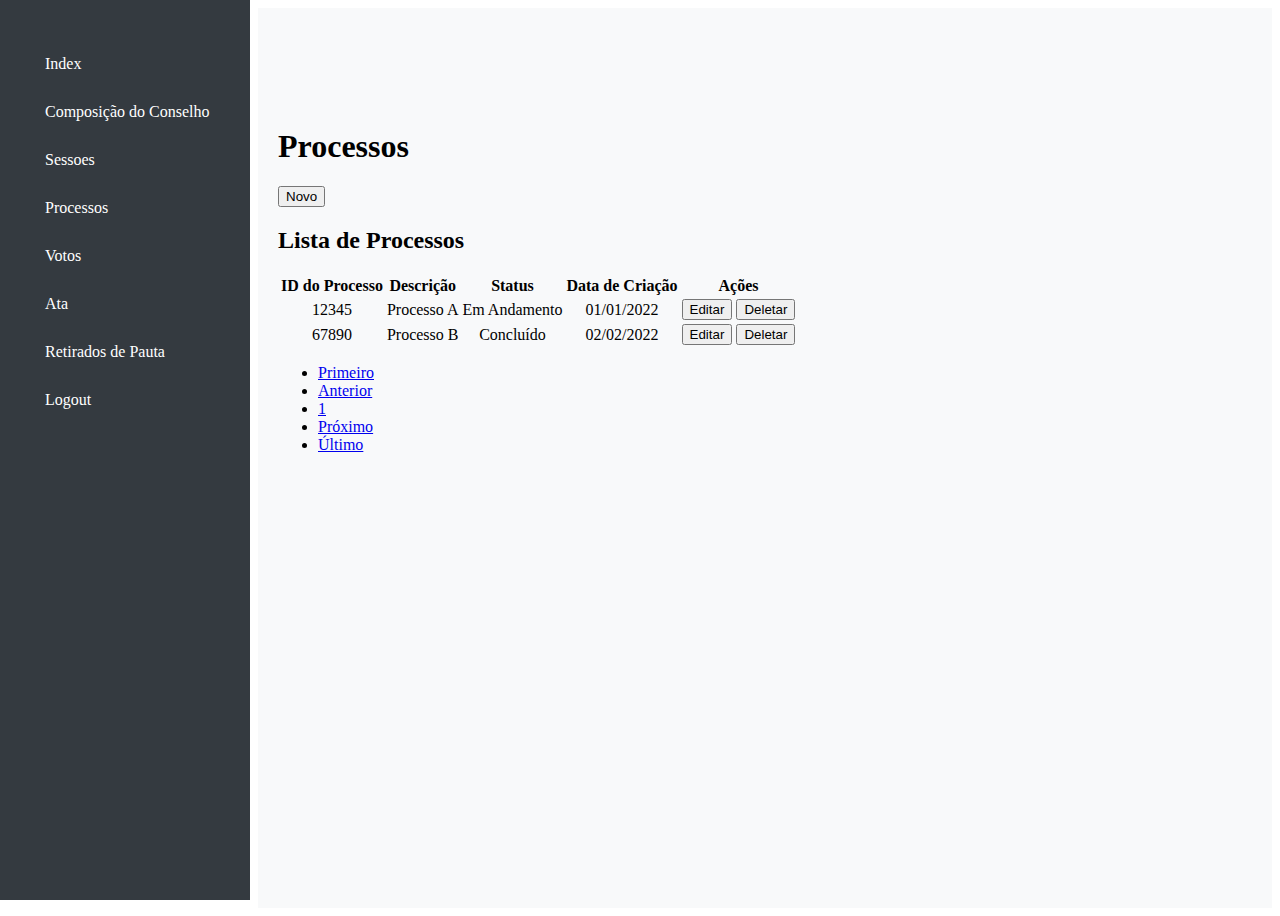
<file: paginas/processos.html>
<!DOCTYPE html>
<html lang="en">

<head>
    <meta charset="UTF-8">
    <meta http-equiv="X-UA-Compatible" content="IE=edge">
    <meta name="viewport" content="width=device-width, initial-scale=1.0">
    <title>Processos</title>
    <!-- Link para Lineicons para ícones -->
    <link href="https://cdn.lineicons.com/4.0/lineicons.css" rel="stylesheet" />
    <!-- Link para Bootstrap CSS -->
    <link href="https://cdn.jsdelivr.net/npm/bootstrap@5.3.0-alpha3/dist/css/bootstrap.min.css" rel="stylesheet"
        integrity="sha384-KK94CHFLLe+nY2dmCWGMq91rCGa5gtU4mk92HdvYe+M/SXH301p5ILy+dN9+nJOZ" crossorigin="anonymous">
    <!-- Link para CSS personalizado -->
    <link rel="stylesheet" href="/css/style.css">
</head>

<body>
    <div class="wrapper">
        <div id="cabecalho"></div>
        <!-- Placeholder para o menu dinâmico -->
        <div id="menu"></div>
        <main class="main p-3">
            <div id="content">
                <div class="main-content">
                    <div class="d-flex justify-content-between flex-wrap flex-md-nowrap align-items-center pt-3 pb-2 mb-3 border-bottom">
                        <h1 class="h2">Processos</h1>
                        <div class="btn-toolbar mb-2 mb-md-0">
                            <button type="button" class="btn btn-sm btn-outline-secondary">
                                Novo
                            </button>
                        </div>
                    </div>
                
                    <h2>Lista de Processos</h2>
                    <div class="table-responsive">
                        <table class="table table-bordered table-hover table-sm">
                            <thead>
                                <tr class="table-header">
                                    <th>ID do Processo</th>
                                    <th>Descrição</th>
                                    <th>Status</th>
                                    <th>Data de Criação</th>
                                    <th>Ações</th>
                                </tr>
                            </thead>
                            <tbody>
                                <tr class="table-content">
                                    <td>12345</td>
                                    <td>Processo A</td>
                                    <td>Em Andamento</td>
                                    <td>01/01/2022</td>
                                    <td>
                                        <button class="btn btn-sm btn-warning">Editar</button>
                                        <button class="btn btn-sm btn-danger">Deletar</button>
                                    </td>
                                </tr>
                                <tr class="table-content">
                                    <td>67890</td>
                                    <td>Processo B</td>
                                    <td>Concluído</td>
                                    <td>02/02/2022</td>
                                    <td>
                                        <button class="btn btn-sm btn-warning">Editar</button>
                                        <button class="btn btn-sm btn-danger">Deletar</button>
                                    </td>
                                </tr>
                            </tbody>
                        </table>
                    </div>
                    <nav aria-label="Page navigation example">
                        <ul class="pagination">
                            <li class="page-item"><a class="page-link" href="#">Primeiro</a></li>
                            <li class="page-item"><a class="page-link" href="#">Anterior</a></li>
                            <li class="page-item"><a class="page-link" href="#">1</a></li>
                            <li class="page-item"><a class="page-link" href="#">Próximo</a></li>
                            <li class="page-item"><a class="page-link" href="#">Último</a></li>
                        </ul>
                    </nav>
                </div>
            </div>
        </main>
    </div>
    <!-- Link para o bundle JS do Bootstrap -->
    <script src="https://cdn.jsdelivr.net/npm/bootstrap@5.3.0-alpha3/dist/js/bootstrap.bundle.min.js"
        integrity="sha384-ENjdO4Dr2bkBIFxQpeoTz1HIcje39Wm4jDKdf19U8gI4ddQ3GYNS7NTKfAdVQSZe" crossorigin="anonymous"></script>
    <!-- Link para o script personalizado para carregar o menu -->
    <script src="/script/script.js"></script>
</body>

</html>
</file>
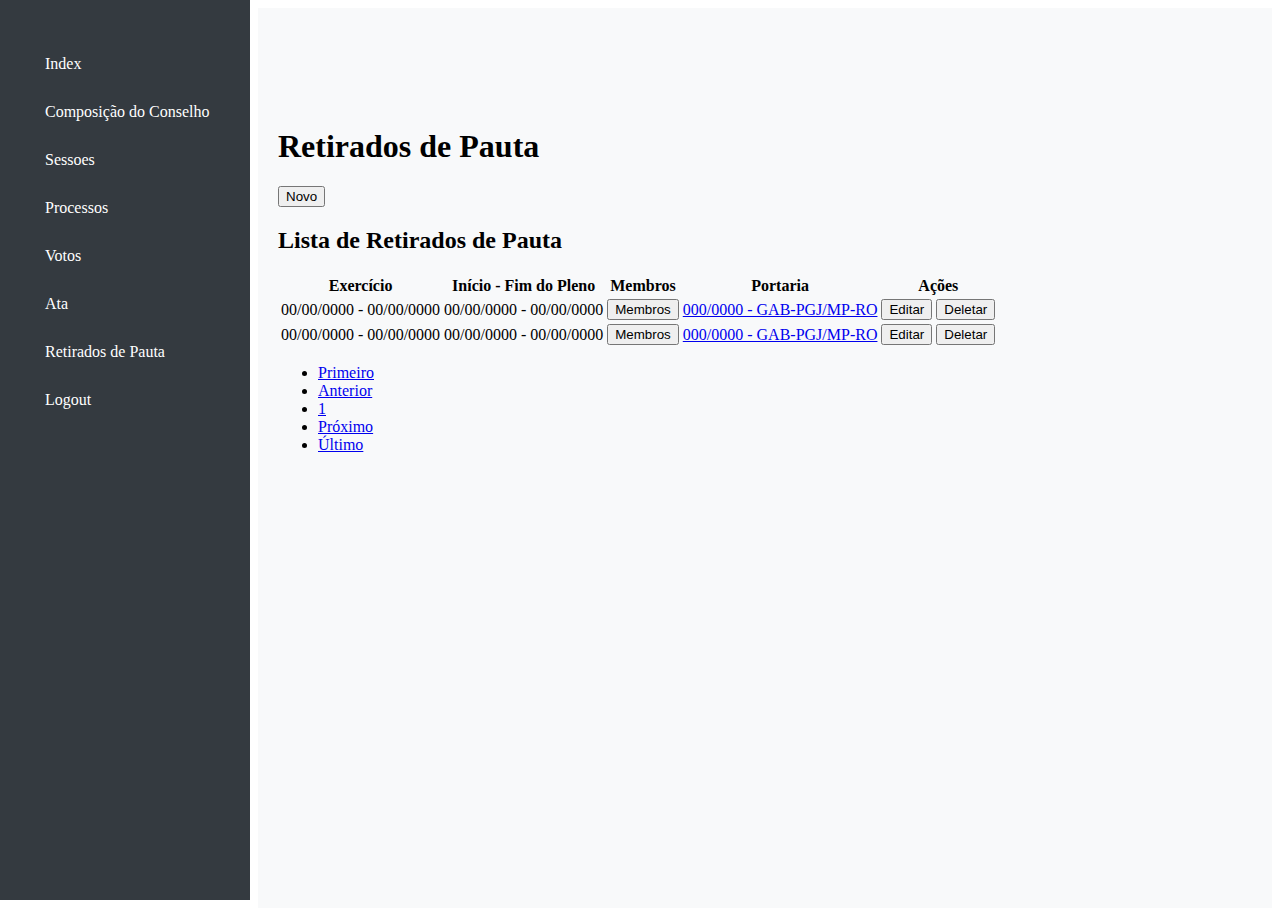
<file: paginas/retirados.html>
<!DOCTYPE html>
<html lang="en">
<head>
    <meta charset="UTF-8">
    <meta http-equiv="X-UA-Compatible" content="IE=edge">
    <meta name="viewport" content="width=device-width, initial-scale=1.0">
    <title>Composição dos membros</title>
    <!-- Link para Lineicons para ícones -->
    <link href="https://cdn.lineicons.com/4.0/lineicons.css" rel="stylesheet" />
    <!-- Link para Bootstrap CSS -->
    <link href="https://cdn.jsdelivr.net/npm/bootstrap@5.3.0-alpha3/dist/css/bootstrap.min.css" rel="stylesheet"
        integrity="sha384-KK94CHFLLe+nY2dmCWGMq91rCGa5gtU4mk92HdvYe+M/SXH301p5ILy+dN9+nJOZ" crossorigin="anonymous">
    <!-- Link para CSS personalizado -->
    <link rel="stylesheet" href="/css/style.css">
</head>
<body>
    <div class="wrapper">
        <div id="cabecalho"></div>
        <!-- Placeholder para o menu dinâmico -->
        <div id="menu"></div>
        <main class="main p-3">
            <div id="content">
                <div class="main-content">
                    <div class="d-flex justify-content-between flex-wrap flex-md-nowrap align-items-center pt-3 pb-2 mb-3 border-bottom">
                        <h1 class="h2">Retirados de Pauta</h1>
                        <div class="btn-toolbar mb-2 mb-md-0">
                            <button type="button" class="btn btn-sm btn-outline-secondary">
                                Novo
                            </button>
                        </div>
                    </div>
                
                    <h2>Lista de Retirados de Pauta</h2>
                    <div class="table-responsive">
                        <table class="table table-bordered table-hover table-sm">
                            <thead>
                                <tr class="table-header">
                                    <th>Exercício</th>
                                    <th>Início - Fim do Pleno</th>
                                    <th>Membros</th>
                                    <th>Portaria</th>
                                    <th>Ações</th>
                                </tr>
                            </thead>
                            <tbody>
                                <tr class="table-content">
                                    <td>00/00/0000 - 00/00/0000</td>
                                    <td>00/00/0000 - 00/00/0000</td>
                                    
                                    <td>
                                        <button class="btn btn-primary btn-sm">Membros</button>
                                    </td>
                                    
                                    <td>
                                        <a href="#" class="btn btn-link">000/0000 - GAB-PGJ/MP-RO</a>
                                    </td>

                                    <td>
                                        <button class="btn btn-sm btn-warning">Editar</button>
                                        <button class="btn btn-sm btn-danger">Deletar</button>
                                    </td>

                                </tr>
                                <tr class="table-content">
                                    <td>00/00/0000 - 00/00/0000</td>
                                    <td>00/00/0000 - 00/00/0000</td>
                                    <td>
                                        <button class="btn btn-primary btn-sm">Membros</button>
                                    </td>
                                    <td>
                                        <a href="#" class="btn btn-link">000/0000 - GAB-PGJ/MP-RO</a>
                                    </td>
                                    
                                    <td>
                                        <button class="btn btn-sm btn-warning">Editar</button>
                                        <button class="btn btn-sm btn-danger">Deletar</button>
                                    </td>
                                </tr>
                            </tbody>
                        </table>
                    </div>
                    <nav aria-label="Page navigation example">
                        <ul class="pagination">
                            <li class="page-item"><a class="page-link" href="#">Primeiro</a></li>
                            <li class="page-item"><a class="page-link" href="#">Anterior</a></li>
                            <li class="page-item"><a class="page-link" href="#">1</a></li>
                            <li class="page-item"><a class="page-link" href="#">Próximo</a></li>
                            <li class="page-item"><a class="page-link" href="#">Último</a></li>
                        </ul>
                    </nav>
                </div>
            </div>
        </main>
    </div>
    <!-- Link para o bundle JS do Bootstrap -->
    <script src="https://cdn.jsdelivr.net/npm/bootstrap@5.3.0-alpha3/dist/js/bootstrap.bundle.min.js"
        integrity="sha384-ENjdO4Dr2bkBIFxQpeoTz1HIcje39Wm4jDKdf19U8gI4ddQ3GYNS7NTKfAdVQSZe" crossorigin="anonymous"></script>
    <!-- Link para o script personalizado para carregar o menu -->
    <script src="/script/script.js"></script>
</body>
</html>
</file>
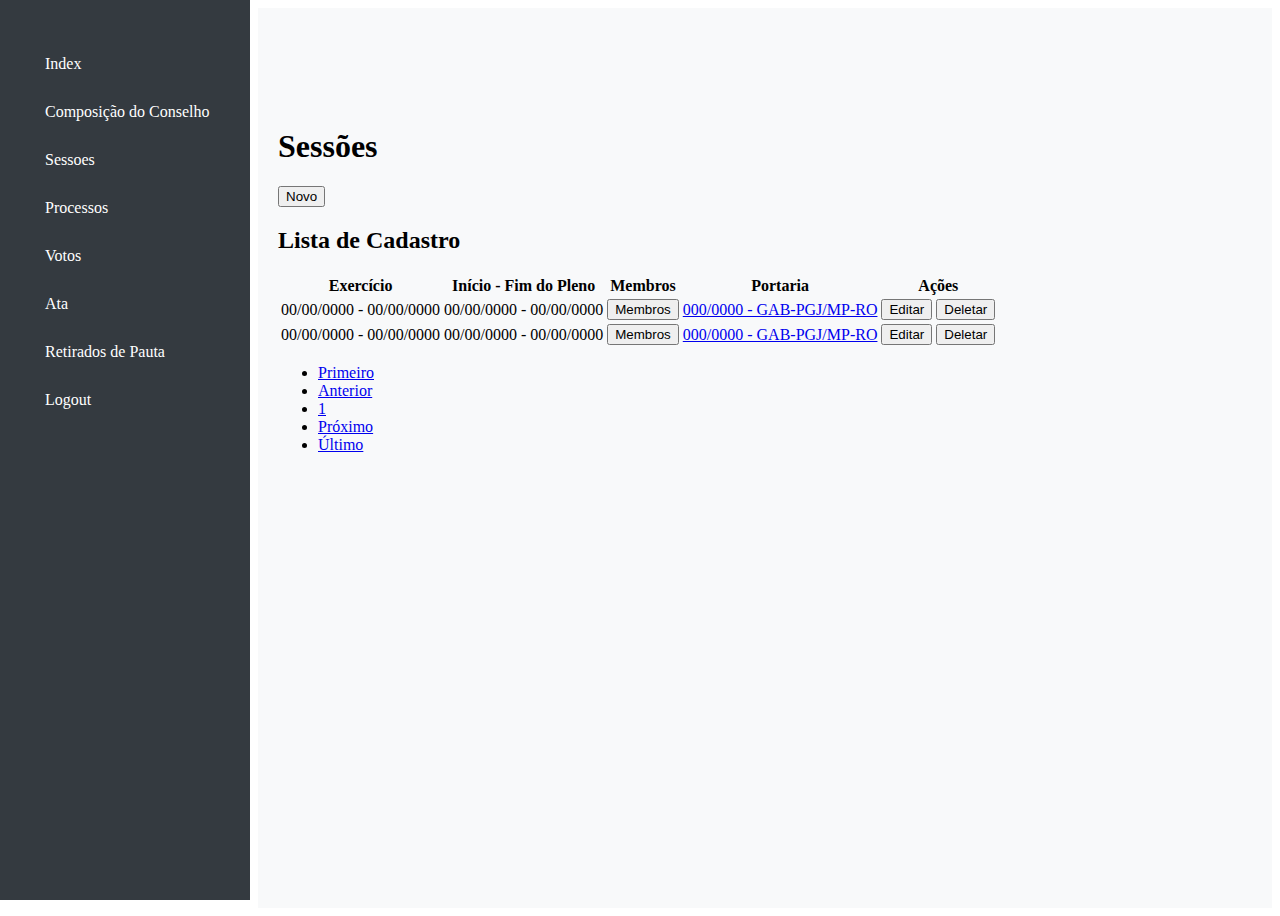
<file: paginas/sessoes.html>
<!DOCTYPE html>
<html lang="en">
<head>
    <meta charset="UTF-8">
    <meta http-equiv="X-UA-Compatible" content="IE=edge">
    <meta name="viewport" content="width=device-width, initial-scale=1.0">
    <title>Sessões</title>
    <!-- Link para Lineicons para ícones -->
    <link href="https://cdn.lineicons.com/4.0/lineicons.css" rel="stylesheet" />
    <!-- Link para Bootstrap CSS -->
    <link href="https://cdn.jsdelivr.net/npm/bootstrap@5.3.0-alpha3/dist/css/bootstrap.min.css" rel="stylesheet"
        integrity="sha384-KK94CHFLLe+nY2dmCWGMq91rCGa5gtU4mk92HdvYe+M/SXH301p5ILy+dN9+nJOZ" crossorigin="anonymous">
    <!-- Link para CSS personalizado -->
    <link rel="stylesheet" href="/css/style.css">
</head>
<body>
    <div class="wrapper">
        <div id="cabecalho"></div>
        <!-- Placeholder para o menu dinâmico -->
        <div id="menu"></div>
        <main class="main p-3">
            <div id="content">
                <div class="main-content">
                    <div class="d-flex justify-content-between flex-wrap flex-md-nowrap align-items-center pt-3 pb-2 mb-3 border-bottom">
                        <h1 class="h2">Sessões</h1>
                        <div class="btn-toolbar mb-2 mb-md-0">
                            <button type="button" class="btn btn-sm btn-outline-secondary">
                                Novo
                            </button>
                        </div>
                    </div>
                
                    <h2>Lista de Cadastro</h2>
                    <div class="table-responsive">
                        <table class="table table-bordered table-hover table-sm">
                            <thead>
                                <tr class="table-header">
                                    <th>Exercício</th>
                                    <th>Início - Fim do Pleno</th>
                                    <th>Membros</th>
                                    <th>Portaria</th>
                                    <th>Ações</th>
                                </tr>
                            </thead>
                            <tbody>
                                <tr class="table-content">
                                    <td>00/00/0000 - 00/00/0000</td>
                                    <td>00/00/0000 - 00/00/0000</td>

                                    <td>
                                        <button class="btn btn-primary btn-sm">Membros</button>
                                    </td>
                                    <td>
                                        <a href="#" class="btn btn-link">000/0000 - GAB-PGJ/MP-RO</a>
                                    </td>
                                    <td>
                                        <button class="btn btn-sm btn-warning">Editar</button>
                                        <button class="btn btn-sm btn-danger">Deletar</button>
                                    </td>
                                </tr>
                                <tr class="table-content">
                                    <td>00/00/0000 - 00/00/0000</td>
                                    <td>00/00/0000 - 00/00/0000</td>
                                    <td><button class="btn btn-primary btn-sm">Membros</button></td>
                                    <td><a href="#" class="btn btn-link">000/0000 - GAB-PGJ/MP-RO</a></td>
                                    <td>
                                        <button class="btn btn-sm btn-warning">Editar</button>
                                        <button class="btn btn-sm btn-danger">Deletar</button>
                                    </td>
                                </tr>
                            </tbody>
                        </table>
                    </div>
                    <nav aria-label="Page navigation example">
                        <ul class="pagination">
                            <li class="page-item"><a class="page-link" href="#">Primeiro</a></li>
                            <li class="page-item"><a class="page-link" href="#">Anterior</a></li>
                            <li class="page-item"><a class="page-link" href="#">1</a></li>
                            <li class="page-item"><a class="page-link" href="#">Próximo</a></li>
                            <li class="page-item"><a class="page-link" href="#">Último</a></li>
                        </ul>
                    </nav>
                </div>
            </div>
        </main>
    </div>
    <!-- Link para o bundle JS do Bootstrap -->
    <script src="https://cdn.jsdelivr.net/npm/bootstrap@5.3.0-alpha3/dist/js/bootstrap.bundle.min.js"
        integrity="sha384-ENjdO4Dr2bkBIFxQpeoTz1HIcje39Wm4jDKdf19U8gI4ddQ3GYNS7NTKfAdVQSZe" crossorigin="anonymous"></script>
        
    <!-- Link para o script personalizado para carregar o menu -->
    
    <script src="/script/script.js"></script>
</body>
</html>
</file>
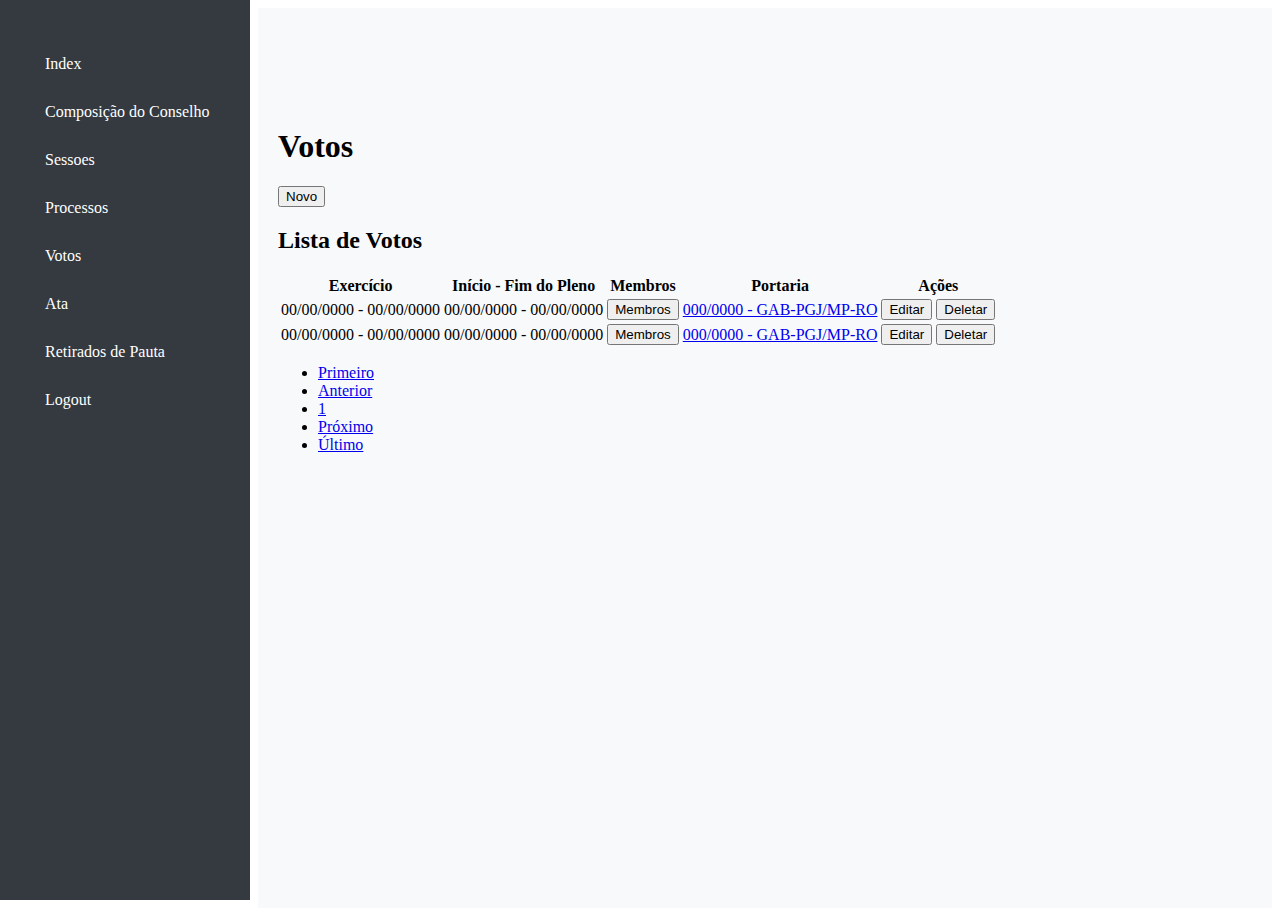
<file: paginas/votos.html>
<!DOCTYPE html>
<html lang="en">
<head>
    <meta charset="UTF-8">
    <meta http-equiv="X-UA-Compatible" content="IE=edge">
    <meta name="viewport" content="width=device-width, initial-scale=1.0">
    <title>Votos</title>
    <!-- Link para Lineicons para ícones -->
    <link href="https://cdn.lineicons.com/4.0/lineicons.css" rel="stylesheet" />
    <!-- Link para Bootstrap CSS -->
    <link href="https://cdn.jsdelivr.net/npm/bootstrap@5.3.0-alpha3/dist/css/bootstrap.min.css" rel="stylesheet"
        integrity="sha384-KK94CHFLLe+nY2dmCWGMq91rCGa5gtU4mk92HdvYe+M/SXH301p5ILy+dN9+nJOZ" crossorigin="anonymous">
    <!-- Link para CSS personalizado -->
    <link rel="stylesheet" href="/css/style.css">
</head>
<body>
    <div class="wrapper">
        <!-- Placeholder para o menu dinâmico -->
        
        <div id="cabecalho"></div>

        <div id="menu"></div>
        <main class="main p-3">
            <div id="content">
                <div class="main-content">
                    <div class="d-flex justify-content-between flex-wrap flex-md-nowrap align-items-center pt-3 pb-2 mb-3 border-bottom">
                        <h1 class="h2">Votos</h1>
                        <div class="btn-toolbar mb-2 mb-md-0">
                            <button type="button" class="btn btn-sm btn-outline-secondary">
                                Novo
                            </button>
                        </div>
                    </div>
                
                    <h2>Lista de Votos</h2>
                    <div class="table-responsive">
                        <table class="table table-bordered table-hover table-sm">
                            <thead>
                                <tr class="table-header">
                                    <th>Exercício</th>
                                    <th>Início - Fim do Pleno</th>
                                    <th>Membros</th>
                                    <th>Portaria</th>
                                    <th>Ações</th>
                                </tr>
                            </thead>
                            <tbody>
                                <tr class="table-content">
                                    <td>00/00/0000 - 00/00/0000</td>
                                    <td>00/00/0000 - 00/00/0000</td>
                                    <td><button class="btn btn-primary btn-sm">Membros</button></td>
                                    <td><a href="#" class="btn btn-link">000/0000 - GAB-PGJ/MP-RO</a></td>
                                    <td>
                                        <button class="btn btn-sm btn-warning">Editar</button>
                                        <button class="btn btn-sm btn-danger">Deletar</button>
                                    </td>
                                </tr>
                                <tr class="table-content">
                                    <td>00/00/0000 - 00/00/0000</td>
                                    <td>00/00/0000 - 00/00/0000</td>

                                    <td>
                                        <button class="btn btn-primary btn-sm">Membros</button>
                                    </td>
                                    <td>
                                        <a href="#" class="btn btn-link">000/0000 - GAB-PGJ/MP-RO</a>
                                    </td>
                                    <td>
                                        <button class="btn btn-sm btn-warning">Editar</button>
                                        <button class="btn btn-sm btn-danger">Deletar</button>
                                    </td>
                                </tr>
                            </tbody>
                        </table>
                    </div>
                    <nav aria-label="Page navigation example">
                        <ul class="pagination">
                            <li class="page-item"><a class="page-link" href="#">Primeiro</a></li>
                            <li class="page-item"><a class="page-link" href="#">Anterior</a></li>
                            <li class="page-item"><a class="page-link" href="#">1</a></li>
                            <li class="page-item"><a class="page-link" href="#">Próximo</a></li>
                            <li class="page-item"><a class="page-link" href="#">Último</a></li>
                        </ul>
                    </nav>
                </div>
            </div>
        </main>
    </div>
    <!-- Link para o bundle JS do Bootstrap -->
    <script src="https://cdn.jsdelivr.net/npm/bootstrap@5.3.0-alpha3/dist/js/bootstrap.bundle.min.js"
        integrity="sha384-ENjdO4Dr2bkBIFxQpeoTz1HIcje39Wm4jDKdf19U8gI4ddQ3GYNS7NTKfAdVQSZe" crossorigin="anonymous"></script>
    <!-- Link para o script personalizado para carregar o menu -->
    <script src="/script/script.js"></script>
</body>
</html>
</file>
<file: css/style.css>
/* Estilo básico para o wrapper */
.wrapper {
    display: flex;
    min-height: 100vh;
    width: 100%;
}

/* Configuração do menu lateral */
#sidebar {
    width: 250px;
    background-color: #343a40;
    transition: width 0.3s ease;
    min-height: 100vh;
    position: fixed;
    left: 0;
    top: 0;
    overflow-y: auto;
    z-index: 1000;
}

/* Estilo quando o menu está recolhido */
#sidebar.active {
    width: 60px; /* Apenas o suficiente para mostrar os ícones */
}

/* Estilo para o conteúdo principal */
.main {
    flex-grow: 1;
    margin-left: 250px;
    transition: margin 0.3s ease;
    padding: 20px;
    background-color: #f8f9fa;
}

/* Ajusta o conteúdo quando o menu está recolhido */
#sidebar.active > .main {
    margin-left: 60px; /* Ajuste para coincidir com a largura do menu recolhido */
}

.recolher {
    margin-left: 60px;
}

/* Estilo para os links no menu */
.sidebar-nav {
    padding: 0;
    margin: 0;
    list-style: none;
}

.sidebar-nav .sidebar-item {
    width: 100%;
}

.sidebar-nav .sidebar-link {
    display: flex;
    align-items: center;
    color: #fff;
    padding: 15px;
    text-decoration: none;
    transition: background-color 0.3s, padding 0.3s;
}

.sidebar-nav .sidebar-link i {
    min-width: 30px;
    text-align: center;
}

.sidebar-nav .sidebar-link span {
    flex-grow: 1;
    transition: opacity 0.3s, visibility 0.3s;
}

#sidebar.active .sidebar-link span {
    opacity: 0;
    visibility: hidden;
    pointer-events: none;
}

/* Estilo para a logo do sidebar */
.sidebar-logo {
    font-size: 1.2rem;
    padding: 15px;
    color: #fff;
    text-align: center;
    text-decoration: none;
    width: 100%;
    
}

.sidebar-logo > a > img{
    height: 50px;
    width: 100%;
}


/* Botão de alternância do menu */
.toggle-btn {
    color: #fff;
    border: none;
    background-color: transparent;
    font-size: 1.5rem;
    cursor: pointer;
    padding: 10px;
    margin: 10px;
}

/* Estilo do link de logout */
.sidebar-footer {
    margin-top: auto;
}

.sidebar-footer .sidebar-link {
    display: flex;
    align-items: center;
    color: #fff;
    padding: 15px;
    text-decoration: none;
    transition: background-color 0.3s;
}

.sidebar-footer .sidebar-link i {
    min-width: 30px;
    text-align: center;
}

/* Estilo dos badges nos cards */
.badge {
    background-color: #28a745;
    color: #fff;
}

/* Container dos avatares, posicionado absolutamente no canto superior direito */
.avatar-container {
    position: absolute;
    right: 0;
    display: flex; /* Usa flexbox para alinhar horizontalmente os avatares */
    gap: 10px; /* Espaçamento entre cada avatar */
    padding: 10px; /* Espaço interno ao redor do conteúdo */
    background-color: rgba(255, 255, 255, 0.8); /* Fundo branco semitransparente para destacar do fundo */
    border-radius: 10px; /* Bordas arredondadas do contêiner */

}

/* Estilo de cada avatar individual */
.avatar {
    width: 50px; /* Largura fixa do avatar */
    height: 50px; /* Altura fixa do avatar */
    border-radius: 50%; /* Torna o avatar circular */
    display: flex; /* Flexbox para centralizar a imagem */
    justify-content: center; /* Centraliza horizontalmente a imagem dentro do avatar */
    align-items: center; /* Centraliza verticalmente a imagem dentro do avatar */
    cursor: pointer; /* Muda o cursor para indicar clicabilidade */
    border: 2px solid transparent; /* Borda inicial transparente para transição suave em hover */
    transition: transform 0.2s ease, border-color 0.2s ease, box-shadow 0.2s ease; /* Transições suaves para hover */
    overflow: hidden; /* Evita que a imagem saia do círculo */
}

/* Estilo da imagem dentro do avatar */
.avatar img {
    height: 100%; /* Define a altura para preencher o avatar */
    width: auto; /* A largura é automática para manter as proporções */
    min-width: 100%; /* A largura mínima é 100% para garantir cobertura total */
    object-fit: cover; /* Ajusta a imagem para cobrir o espaço disponível, mantendo as proporções */
}

/* Efeito de hover para avatares */
.avatar:hover {
    transform: scale(1.1); /* Aumenta o tamanho do avatar em 10% */
    border-color: #00ff00; /* Muda a cor da borda para verde florescente */
    box-shadow: 0 0 10px rgba(0, 255, 0, 0.5); /* Adiciona sombra verde ao redor do avatar */
}


/* Alinhar o cabeçalho das Tables */
.table-header > th {
    text-align: center;
    align-content: center;
}

/* Alinhar o conteúdo das Tables */
.table-content > td {
    text-align: center;
    align-content: center;
    
}

#listMembros {
    height: 200px;
    width: 200px;
    background-color: #28a745;
}

#top-header {
    background-color: black;
    width: 100vw;
}
.modal-body div {
    background-color: #f1f1f1;
    border: 1px solid #ddd;
    padding: 10px;
    margin-top: 20px;
    overflow-y: auto;
    height: 150px; /* Fixa a altura e permite rolagem */
}
.voltar{
    background-color: #00ff00;
    display: block;
    margin-left: -1000px;
    
}

.bem-vindo{
    margin-bottom: 30px;
}

.card-body-mod{
  
}

.col-md-4-mod{
    border: no;
}

.cabecalho{
    background-color: #6C757D;
    border-bottom: 1px solid rgb(221, 218, 218);
    width: 85%;
    position: fixed;
    height: 80px;
    margin-left: 269px;
    
    
    
}

#content{
    margin-top: 100px;
}

#botao{
   position: absolute;
   left: 0;
}
</file>
